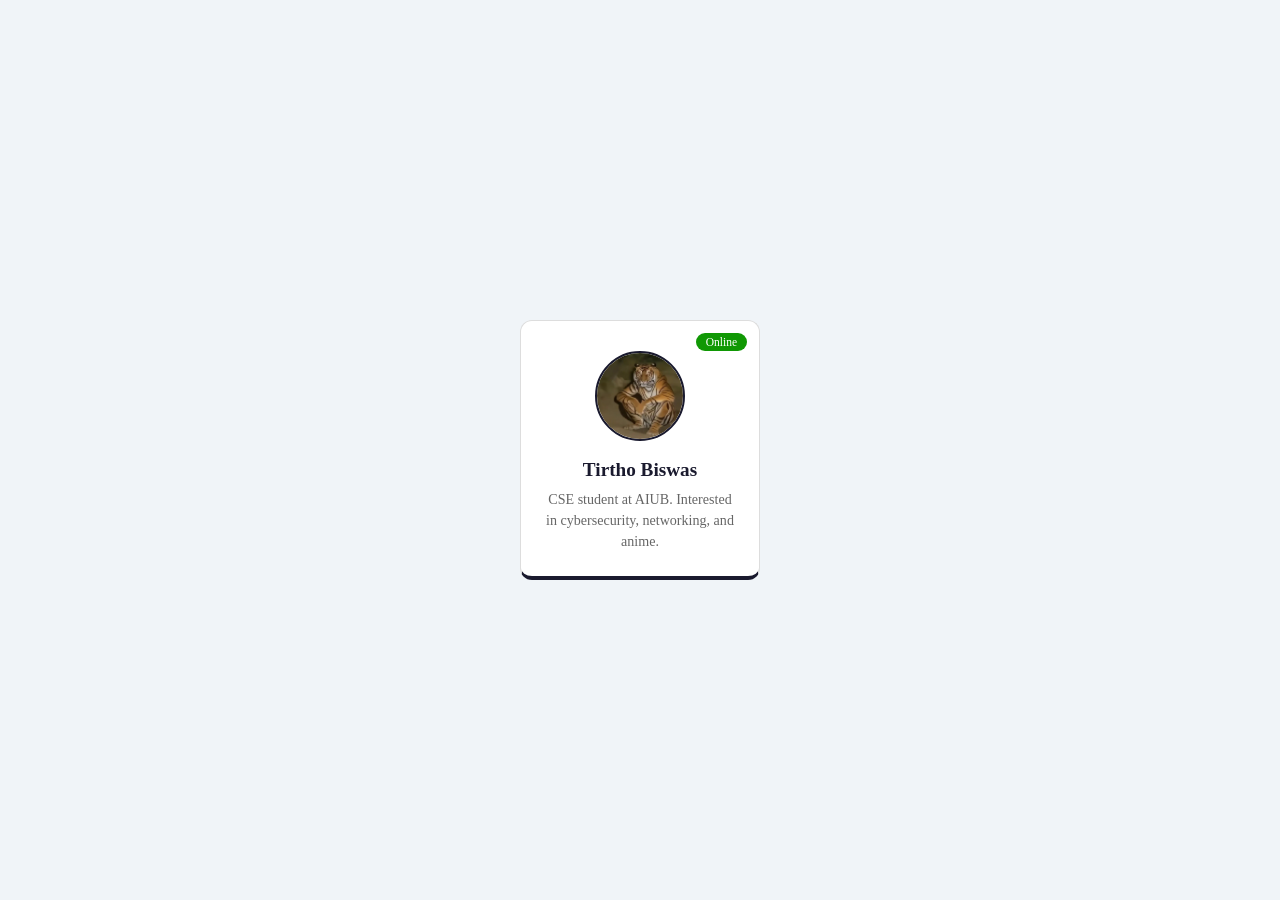
<file: CSS/Task06 Profile Card with Positioned Elements/index.html>
<!DOCTYPE html>
<html>
    <head>
        <link rel="stylesheet" href="style.css">
        <title>User Card</title>
        <style>
            
        </style>
    </head>
    <body>
        <div class="user-card">
            <div class="badge">Online</div>
            <img src="image/tiger.jpg" alt="Profile Photo">
            <h2>Tirtho Biswas</h2>
            <p>CSE student at AIUB. Interested in cybersecurity, networking, and anime.</p>
        </div>
    </body>
</html>
</file>
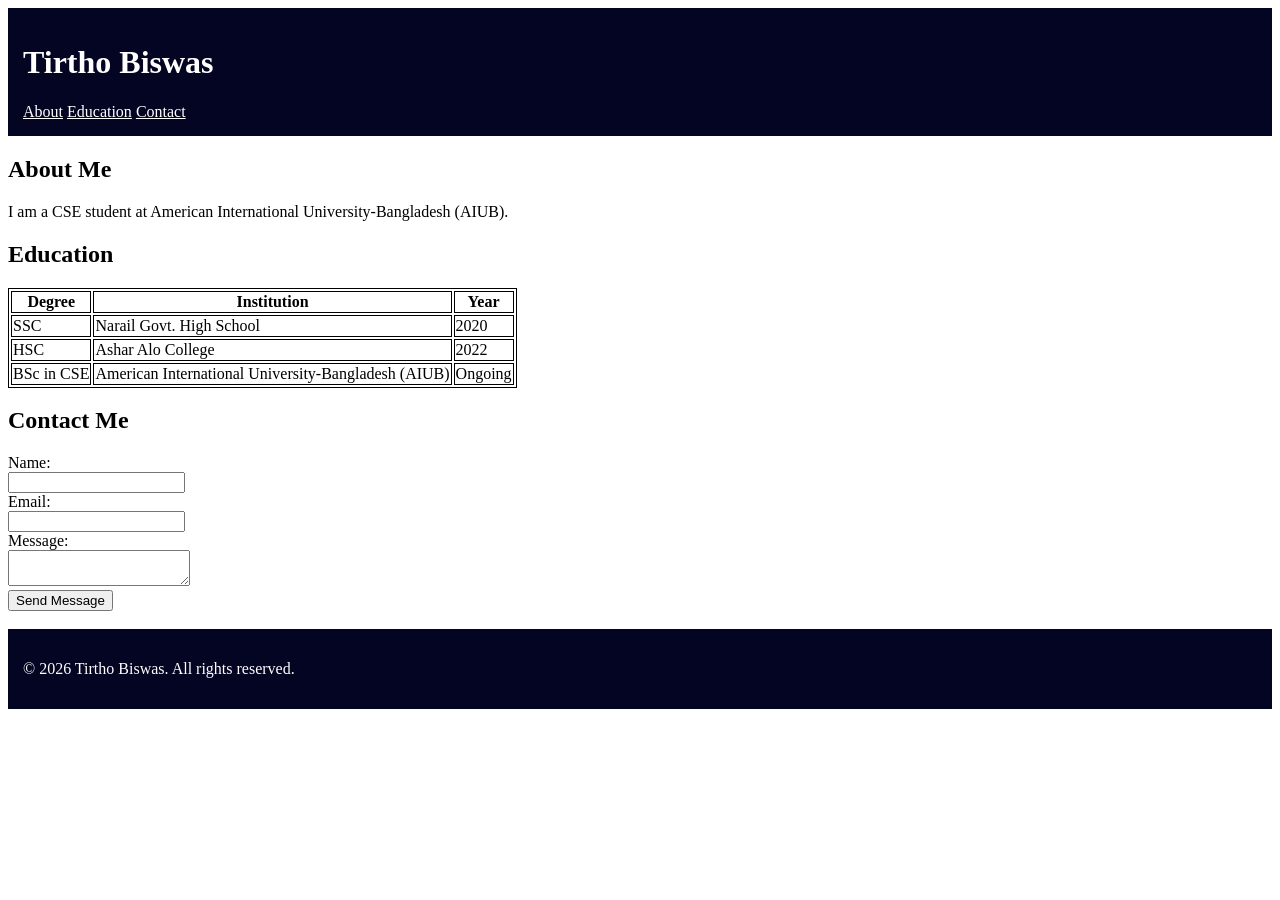
<file: HTML/Task1 Personal Portfolio Webpage/index.html>
<!DOCTYPE html>
<html>
    <head>
        <meta name="author" content="Tirtho Biswas">
        <meta name="description" content="Personal portfolio of Tirtho Biswas.">
        <meta name="keywords" content="Tirtho Biswas, portfolio, computer science">
        <title>Tirtho Biswas | Portfolio</title>
    </head>

    <body>
        <header style="background-color: rgb(4, 4, 35); color: white; padding: 15px;">
        <h1>Tirtho Biswas</h1>
        <nav>
            <a href="#about" style="color: white;">About</a>
            <a href="#education" style="color: white;">Education</a>
            <a href="#contact" style="color: white;">Contact</a>
        </nav>
        </header>

        <main>
            <section id="about">
                <h2>About Me</h2>
                <p>I am a CSE student at American International University-Bangladesh (AIUB).</p>
            </section>
            <section id="education">
                <h2>Education</h2>
                <table border="1" bordercolor="black">
                    <thead>
                        <tr>
                            <th>Degree</th>
                            <th>Institution</th>
                            <th>Year</th>
                        </tr>
                    </thead>
                    <tbody>
                        <tr>
                            <td>SSC</td>
                            <td>Narail Govt. High School</td>
                            <td>2020</td>
                        </tr>
                        <tr>
                            <td>HSC</td>
                            <td>Ashar Alo College</td>
                            <td>2022</td>
                        </tr>
                        <tr>
                            <td>BSc in CSE</td>
                            <td>American International University-Bangladesh (AIUB)</td>
                            <td>Ongoing</td>
                        </tr>
                </table>
            </section>
            <section id="contact">
                <h2>Contact Me</h2>
                <form>
                    <label for="name">Name:</label><br>
                    <input type="text" id="name" name="name"><br>
                    <label for="email">Email:</label><br>
                    <input type="email" id="email" name="email"><br>
                    <label for="message">Message:</label><br>
                    <textarea id="message" name="message"></textarea><br>
                    <button type="submit">Send Message</button>
                </form><br>
            </section>
        </main>

        <footer style="background-color: rgb(4, 4, 35); color: white; padding: 15px;">
            <p>&copy; 2026 Tirtho Biswas. All rights reserved.</p>
        </footer>
    </body>
</html>
</file>
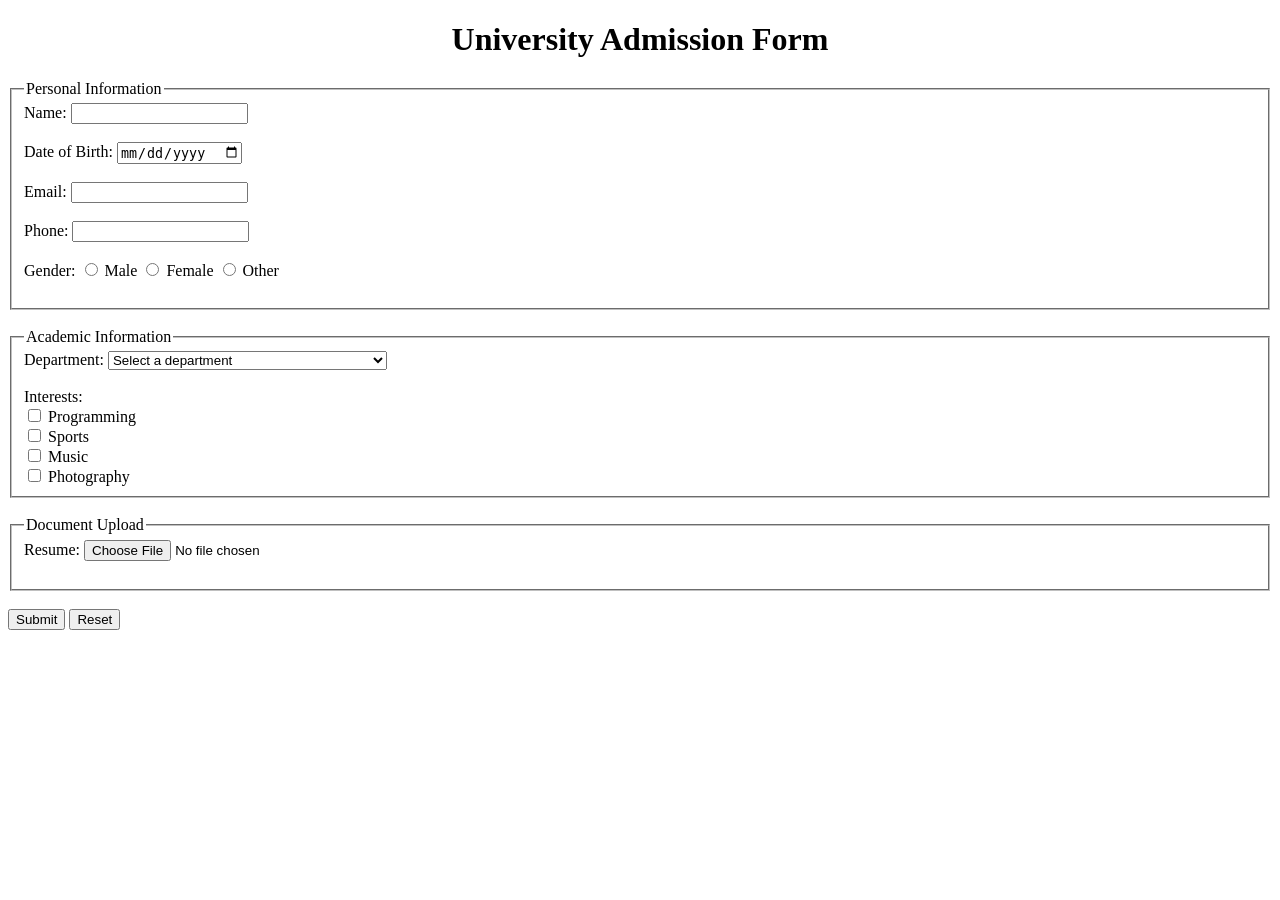
<file: HTML/Task2 University Admission Form/index.html>
<!DOCTYPE html>
<html>
    <head>
        <title>University Admission Form</title>
    </head>
    <body>
        <h1 style="text-align: center;">University Admission Form</h1>
        <form>
            <fieldset>
                <legend>Personal Information</legend>
                <label for="name">Name:</label>
                <input type="text" id="name" name="name" required maxlength="100"><br><br>
                <label for="dob">Date of Birth:</label>
                <input type="date" id="dob" name="dob" required><br><br>
                <label for="email">Email:</label>
                <input type="email" id="email" name="email" required><br><br>
                <label for="phone">Phone:</label>
                <input type="tel" id="phone" name="phone" maxlength="11"><br><br>
                <label for="gender">Gender:</label>
                <input type="radio" id="male" name="gender" value="male" required>
                <label for="male">Male</label>
                <input type="radio" id="female" name="gender" value="female">
                <label for="female">Female</label>
                <input type="radio" id="other" name="gender" value="other">
                <label for="other">Other</label><br><br>
            </fieldset><br>

            <fieldset>
                <legend>Academic Information</legend>
                <label for="dept">Department:</label>
                <select id="dept" name="dept" required>
                    <option value="">Select a department</option>
                    <option value="cse">Computer Science and Engineering (CSE)</option>
                    <option value="eee">Electrical and Electronic Engineering (EEE)</option>
                    <option value="bba">Business Administration (BBA)</option>
                    <option value="english">English</option>
                    <option value="law">Law</option>
                </select><br><br>
                <label for="interest">Interests:</label><br>
                <input type="checkbox" id="programming" name="interest" value="programming">
                <label for="programming">Programming</label><br>
                <input type="checkbox" id="sports" name="interest" value="sports">
                <label for="sports">Sports</label><br>
                <input type="checkbox" id="music" name="interest" value="music">
                <label for="music">Music</label><br>
                <input type="checkbox" id="photography" name="interest" value="photography">
                <label for="photography">Photography</label><br>
            </fieldset><br>

            <fieldset>
                <legend>Document Upload</legend>
                <label for="resume">Resume:</label>
                <input type="file" id="resume" name="resume" accept=".pdf,.doc,.docx" required><br><br>
            </fieldset><br>

            <button type="submit">Submit</button>
            <button type="reset">Reset</button>
        </form>
    </body>
</html>
</file>
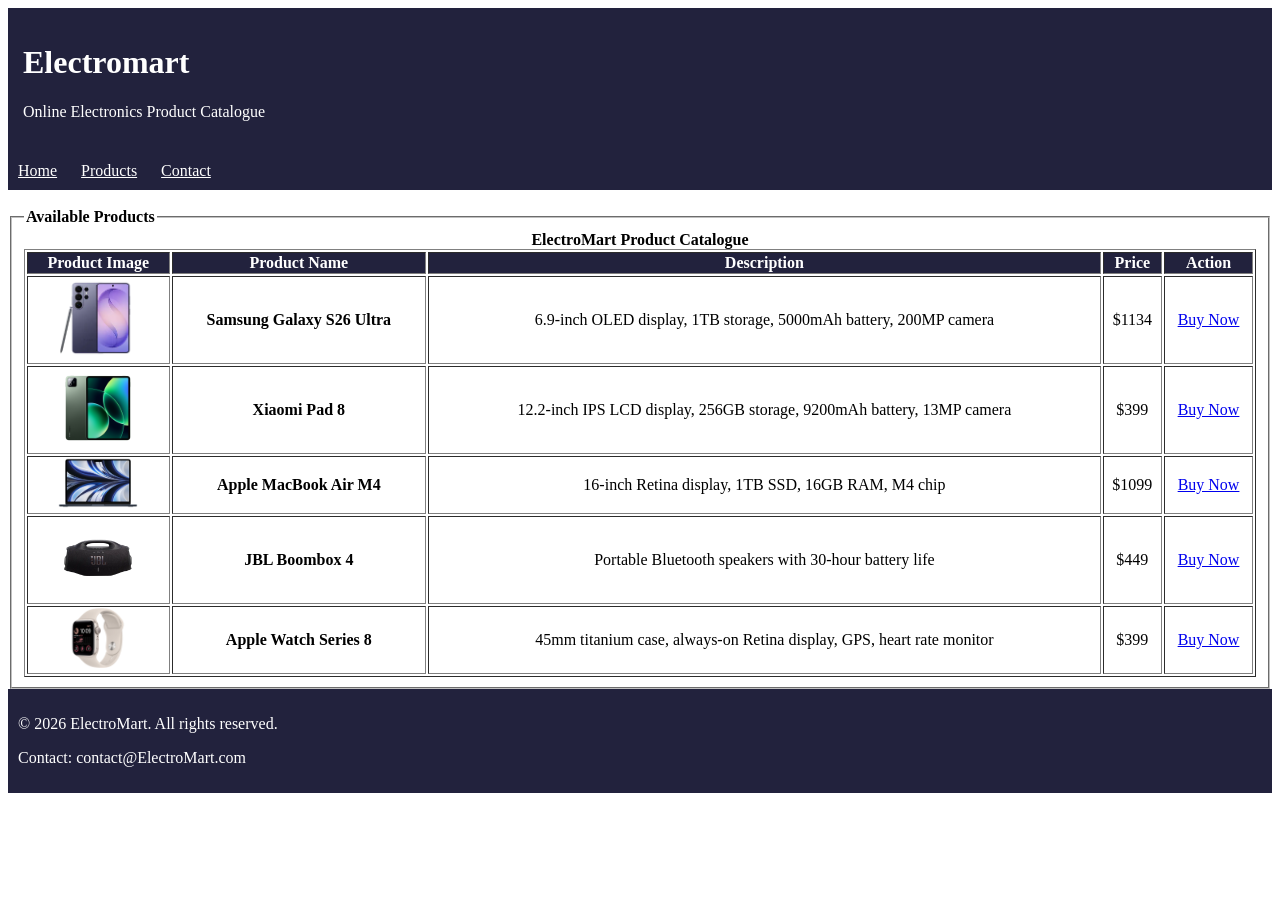
<file: HTML/Task3 Product Catalogue/index.html>
<!DOCTYPE html>
<html>
    <head>
        <style>
            td {
                text-align: center;
            }
        </style>
        <meta name="author" content="Tirtho Biswas">
        <meta name="description" content="ElectroMart - Online Electronics Product Catalogue">
        <title>ElectroMart | Product Catalogue</title>
    </head>
    <body>
        <header style="background-color: #22223d; color: white; padding: 15px;">
            <h1>Electromart</h1>
            <p>Online Electronics Product Catalogue</p>
        </header>
        <nav style="background-color: #22223d; padding: 10px;">
            <a href="#" style="color: white; margin-right: 20px;">Home</a>
            <a href="#" style="color: white; margin-right: 20px;">Products</a>
            <a href="#" style="color: white;">Contact</a>
        </nav><br>

        <main>
            <fieldset>
                <legend><b>Available Products</b></legend>
                <table border="1" width="100%">
                    <caption><b>ElectroMart Product Catalogue</b></caption>
                    <thead style="background-color: #22223d; color: white;">
                        <tr>
                            <th>Product Image</th>
                            <th>Product Name</th>
                            <th>Description</th>
                            <th>Price</th>
                            <th>Action</th>
                        </tr>
                    </thead>
                    <tbody>
                        <tr>
                            <td><img src="s26U.webp" alt="Smartphone" width="80"></td>
                            <td><b>Samsung Galaxy S26 Ultra</b></td>
                            <td>6.9-inch OLED display, 1TB storage, 5000mAh battery, 200MP camera</td>
                            <td>$1134</td>
                            <td><a href="#">Buy Now</a></td>
                        </tr>
                        <tr>
                            <td><img src="tablet.png" alt="Tablet" width="80"></td>
                            <td><b>Xiaomi Pad 8</b></td>
                            <td>12.2-inch IPS LCD display, 256GB storage, 9200mAh battery, 13MP camera</td>
                            <td>$399</td>
                            <td><a href="#">Buy Now</a></td>
                        </tr>
                        <tr>
                            <td><img src="macbook.webp" alt="Laptop" width="80"></td>
                            <td><b>Apple MacBook Air M4</b></td>
                            <td>16-inch Retina display, 1TB SSD, 16GB RAM, M4 chip</td>
                            <td>$1099</td>
                            <td><a href="#">Buy Now</a></td>
                        </tr>
                        <tr>
                            <td><img src="speaker.webp" alt="Speaker" width="80"></td>
                            <td><b>JBL Boombox 4</b></td>
                            <td>Portable Bluetooth speakers with 30-hour battery life</td>
                            <td>$449</td>
                            <td><a href="#">Buy Now</a></td>
                        </tr>
                        <tr>
                            <td><img src="iwatch.webp" alt="Smartwatch" width="60"></td>
                            <td><b>Apple Watch Series 8</b></td>
                            <td>45mm titanium case, always-on Retina display, GPS, heart rate monitor</td>
                            <td>$399</td>
                            <td><a href="#">Buy Now</a></td>
                        </tr>
                    </tbody>
                </table>
            </fieldset>
        </main>

        <footer style="background-color: #22223d; color: white; padding: 10px;">
            <p>&copy; 2026 ElectroMart. All rights reserved.</p>
            <p>Contact: contact@ElectroMart.com</a></p>
        </footer>
    </body>
</html>
</file>
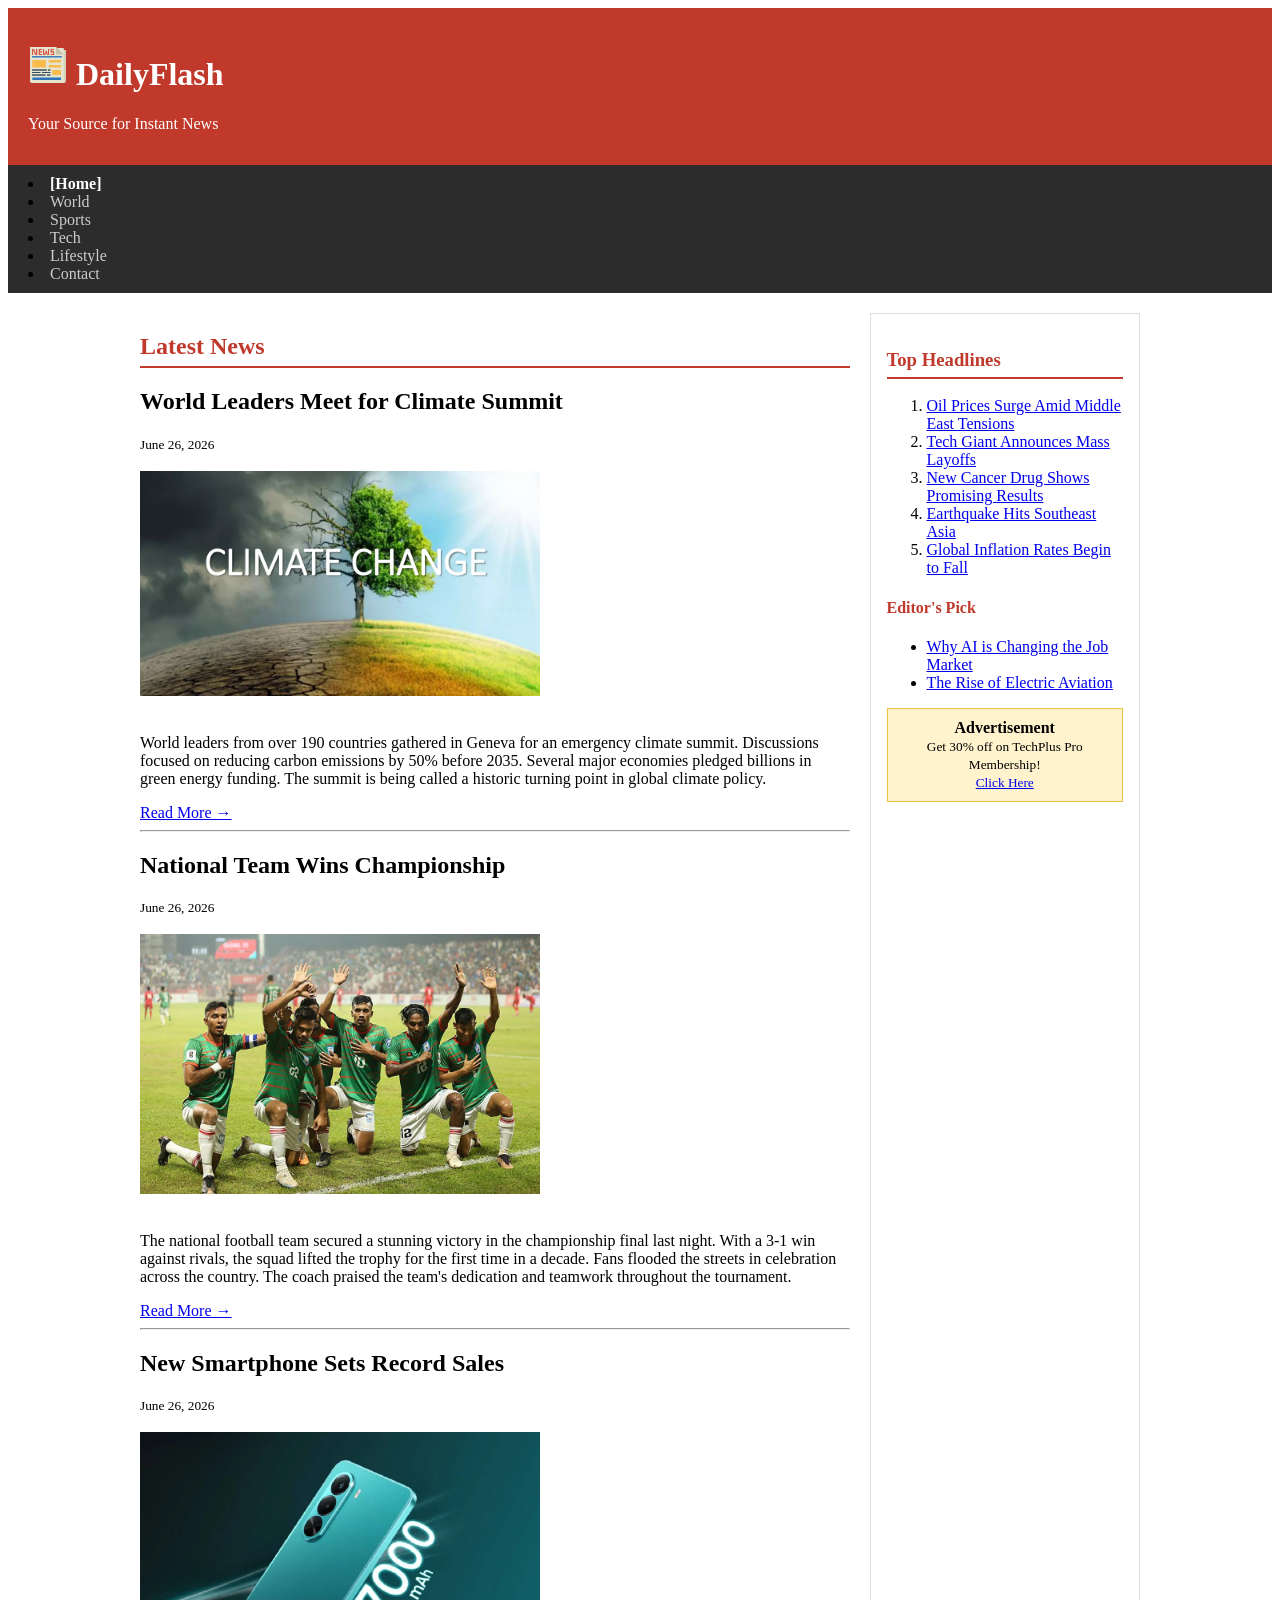
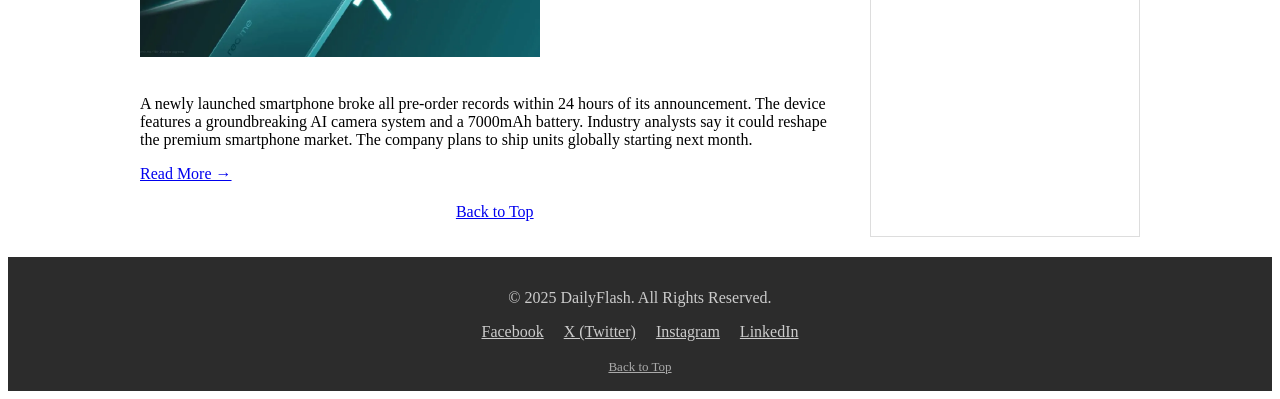
<file: HTML/Task5 News Website/index.html>
<!DOCTYPE html>
<html>
    <head>
        <meta charset="UTF-8">
        <meta name="viewport" content="width=device-width, initial-scale=1.0">
        <meta name="author" content="Tirtho Biswas">
        <meta name="description" content="DailyFlash - World News. Breaking international stories from around the globe.">
        <title>DailyFlash | World</title>
    </head>

    <body>
        <header style="background-color: #c0392b; color: white; padding: 16px 20px;">
            <h1><img src="newspaper.png" alt="DailyFlash logo" width="40"> DailyFlash</h1>
            <p>Your Source for Instant News</p>
        </header>

        <nav style="background-color: #2c2c2c; padding: 10px 20px;">
        <ul">
            <li><a href="index.html" style="color: white; text-decoration: none;"><b>[Home]</b></a></li>
            <li><a href="world.html" style="color: #ccc; text-decoration: none;">World</a></li>
            <li><a href="sports.html" style="color: #ccc; text-decoration: none;">Sports</a></li>
            <li><a href="#" style="color: #ccc; text-decoration: none;">Tech</a></li>
            <li><a href="#" style="color: #ccc; text-decoration: none;">Lifestyle</a></li>
            <li><a href="#" style="color: #ccc; text-decoration: none;">Contact</a></li>
        </ul>
        </nav>

        <div style="display: flex; gap: 20px; max-width: 1000px; margin: 20px auto; padding: 0 20px;">
        <main style="flex: 3;">

            <section>
                <h2 style="color: #c0392b; border-bottom: 2px solid #c0392b; padding-bottom: 6px;">Latest News</h2>

                <article>
                    <h2>World Leaders Meet for Climate Summit</h2>
                    <small><time datetime="2026-06-26">June 26, 2026</time></small><br><br>
                    <img src="Climate-change.webp" alt="Climate Summit" width="400"><br><br>
                    <p>World leaders from over 190 countries gathered in Geneva for an emergency climate summit. Discussions focused on reducing carbon emissions by 50% before 2035. Several major economies pledged billions in green energy funding. The summit is being called a historic turning point in global climate policy.</p>
                    <a href="#">Read More &rarr;</a>
                </article>

                <hr>

                <article>
                    <h2>National Team Wins Championship</h2>
                    <small><time datetime="2026-06-26">June 26, 2026</time></small><br><br>
                    <img src="champion.jpg" alt="Championship" width="400"><br><br>
                    <p>The national football team secured a stunning victory in the championship final last night. With a 3-1 win against rivals, the squad lifted the trophy for the first time in a decade. Fans flooded the streets in celebration across the country. The coach praised the team's dedication and teamwork throughout the tournament.</p>
                    <a href="sports.html">Read More &rarr;</a>
                </article>

                <hr>

                <article>
                    <h2>New Smartphone Sets Record Sales</h2>
                    <small><time datetime="2026-06-26">June 26, 2026</time></small><br><br>
                    <img src="phone.webp" alt="Smartphone" width="400"><br><br>
                    <p>A newly launched smartphone broke all pre-order records within 24 hours of its announcement. The device features a groundbreaking AI camera system and a 7000mAh battery. Industry analysts say it could reshape the premium smartphone market. The company plans to ship units globally starting next month.</p>
                    <a href="#">Read More &rarr;</a>
                </article>

            </section>

            <p style="text-align: center; margin-top: 20px;"><a href="#top">Back to Top</a></p>

        </main>

        <aside style="flex: 1; background-color: white; padding: 16px; border: 1px solid #ddd;">

            <h3 style="color: #c0392b; border-bottom: 2px solid #c0392b; padding-bottom: 6px;">Top Headlines</h3>
            <ol>
                <li><a href="#">Oil Prices Surge Amid Middle East Tensions</a></li>
                <li><a href="#">Tech Giant Announces Mass Layoffs</a></li>
                <li><a href="#">New Cancer Drug Shows Promising Results</a></li>
                <li><a href="#">Earthquake Hits Southeast Asia</a></li>
                <li><a href="#">Global Inflation Rates Begin to Fall</a></li>
            </ol>

            <h4 style="color: #c0392b;">Editor's Pick</h4>
            <ul>
                <li><a href="#">Why AI is Changing the Job Market</a></li>
                <li><a href="#">The Rise of Electric Aviation</a></li>
            </ul>

                <div style="background-color: #fff3cd; border: 1px solid #f0c040; padding: 10px; margin-top: 14px; text-align: center;">
                    <b>Advertisement</b><br>
                    <small>Get 30% off on TechPlus Pro Membership!<br><a href="#">Click Here</a></small>
                </div>

            </aside>
        </div>
        <footer style="background-color: #2c2c2c; color: #ccc; padding: 16px; text-align: center; margin-top: 20px;">
        <p>&copy; 2025 DailyFlash. All Rights Reserved.</p>
        <p>
            <a href="#" style="color: #ccc; margin: 0 8px;">Facebook</a>
            <a href="#" style="color: #ccc; margin: 0 8px;">X (Twitter)</a>
            <a href="#" style="color: #ccc; margin: 0 8px;">Instagram</a>
            <a href="#" style="color: #ccc; margin: 0 8px;">LinkedIn</a>
        </p>
        <a href="#top" style="color: #aaa; font-size: 13px;">Back to Top</a>
    </footer>
    </body>
</html>
</file>
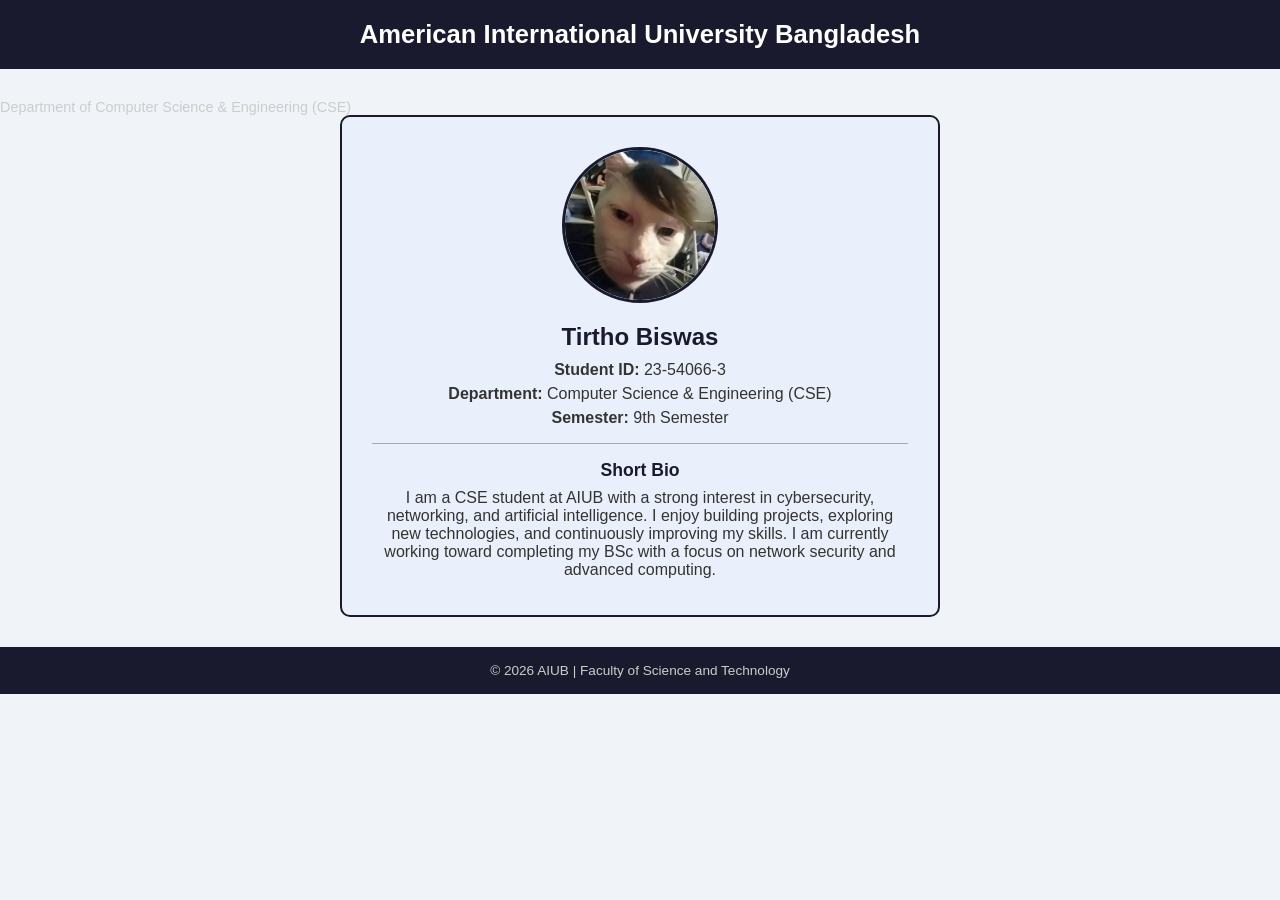
<file: CSS/Task01 Styled Student Profile Page/profile.html>
<!DOCTYPE html>
<html lang="en">

<head>
    <meta charset="UTF-8">
    <meta name="author" content="Tirtho Biswas">
    <meta name="description" content="Student Profile Page - AIUB Department of Computer Science">
    <title>Student Profile | AIUB</title>
    <link rel="stylesheet" href="style.css">
</head>

<body>

    <header>
        <h1>American International University Bangladesh</h1>
        <p>Department of Computer Science & Engineering (CSE)</p>
    </header>

    <main>
        <section class="profile-box">

            <img src="neko.jpg" alt="Student Photo">

            <h2>Tirtho Biswas</h2>
            <p><strong>Student ID:</strong> 23-54066-3</p>
            <p><strong>Department:</strong> Computer Science & Engineering (CSE)</p>
            <p><strong>Semester:</strong> 9th Semester</p>

            <hr>

            <h3>Short Bio</h3>
            <p>I am a CSE student at AIUB with a strong interest in cybersecurity, networking, and artificial intelligence. I enjoy building projects, exploring new technologies, and continuously improving my skills. I am currently working toward completing my BSc with a focus on network security and advanced computing.</p>

        </section>
    </main>

    <footer>
        <p>&copy; 2026 AIUB | Faculty of Science and Technology</p>
    </footer>

</body>
</html>
</file>
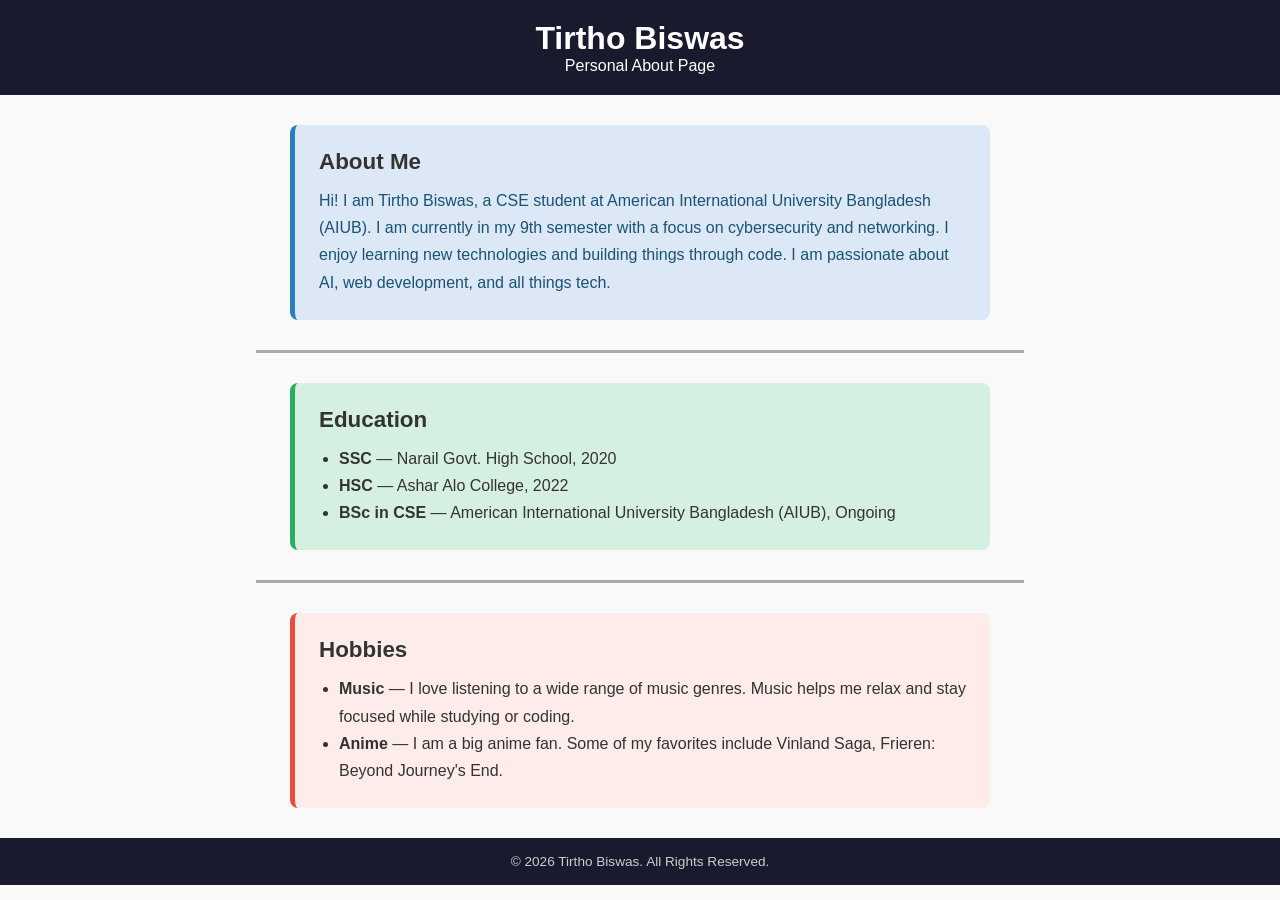
<file: CSS/Task02 Multi-section About Page/about.html>
<!DOCTYPE html>
<html lang="en">

<head>
    <meta charset="UTF-8">
    <meta name="author" content="Tirtho Biswas">
    <meta name="description" content="About Tirtho Biswas - Personal About Page">
    <title>About Me | Tirtho Biswas</title>

    <style>
        * {
            margin: 0;
            padding: 0;
            box-sizing: border-box;
        }

        body {
            font-family: Arial, sans-serif;
            font-size: 16px;
            background-color: #f9f9f9;
            color: #333;
        }

        header {
            background-color: #1a1a2e;
            color: white;
            text-align: center;
            padding: 20px;
        }

        .section {
            max-width: 700px;
            margin: 30px auto;
            padding: 24px;
            border-radius: 8px;
        }

        .section h2 {
            margin-bottom: 12px;
            font-size: 1.4em;
        }

        .section p, .section li {
            font-size: 1em;
            line-height: 1.7em;
        }

        .section ul {
            margin-left: 20px;
            margin-top: 8px;
        }

        #about-me {
            background-color: #dce8f5;
            border-left: 5px solid #2980b9;
        }

        #education {
            background-color: #d5f0e0;
            border-left: 5px solid #27ae60;
        }

        #hobbies {
            background-color: #fdecea;
            border-left: 5px solid #e74c3c;
        }

        .divider {
            border: none;
            height: 3px;
            background-color: #aaa;
            width: 60%;
            margin: 0 auto;
        }

        footer {
            background-color: #1a1a2e;
            color: #ccc;
            text-align: center;
            padding: 16px;
            font-size: 0.85em;
            margin-top: 30px;
        }
    </style>
</head>

<body>

    <header>
        <h1>Tirtho Biswas</h1>
        <p>Personal About Page</p>
    </header>

    <div class="section" id="about-me">
        <h2>About Me</h2>
        <p style="color: #1a5276;">Hi! I am Tirtho Biswas, a CSE student at American International University Bangladesh (AIUB). I am currently in my 9th semester with a focus on cybersecurity and networking. I enjoy learning new technologies and building things through code. I am passionate about AI, web development, and all things tech.</p>
    </div>

    <hr class="divider">

    <div class="section" id="education">
        <h2>Education</h2>
        <ul>
            <li><strong>SSC</strong> — Narail Govt. High School, 2020</li>
            <li><strong>HSC</strong> — Ashar Alo College, 2022</li>
            <li><strong>BSc in CSE</strong> — American International University Bangladesh (AIUB), Ongoing</li>
        </ul>
    </div>

    <hr class="divider">

    <div class="section" id="hobbies">
        <h2>Hobbies</h2>
        <ul>
            <li><strong>Music</strong> — I love listening to a wide range of music genres. Music helps me relax and stay focused while studying or coding.</li>
            <li><strong>Anime</strong> — I am a big anime fan. Some of my favorites include Vinland Saga, Frieren: Beyond Journey's End.</li>
        </ul>
    </div>

    <footer>
        <p>&copy; 2026 Tirtho Biswas. All Rights Reserved.</p>
    </footer>

</body>
</html>
</file>
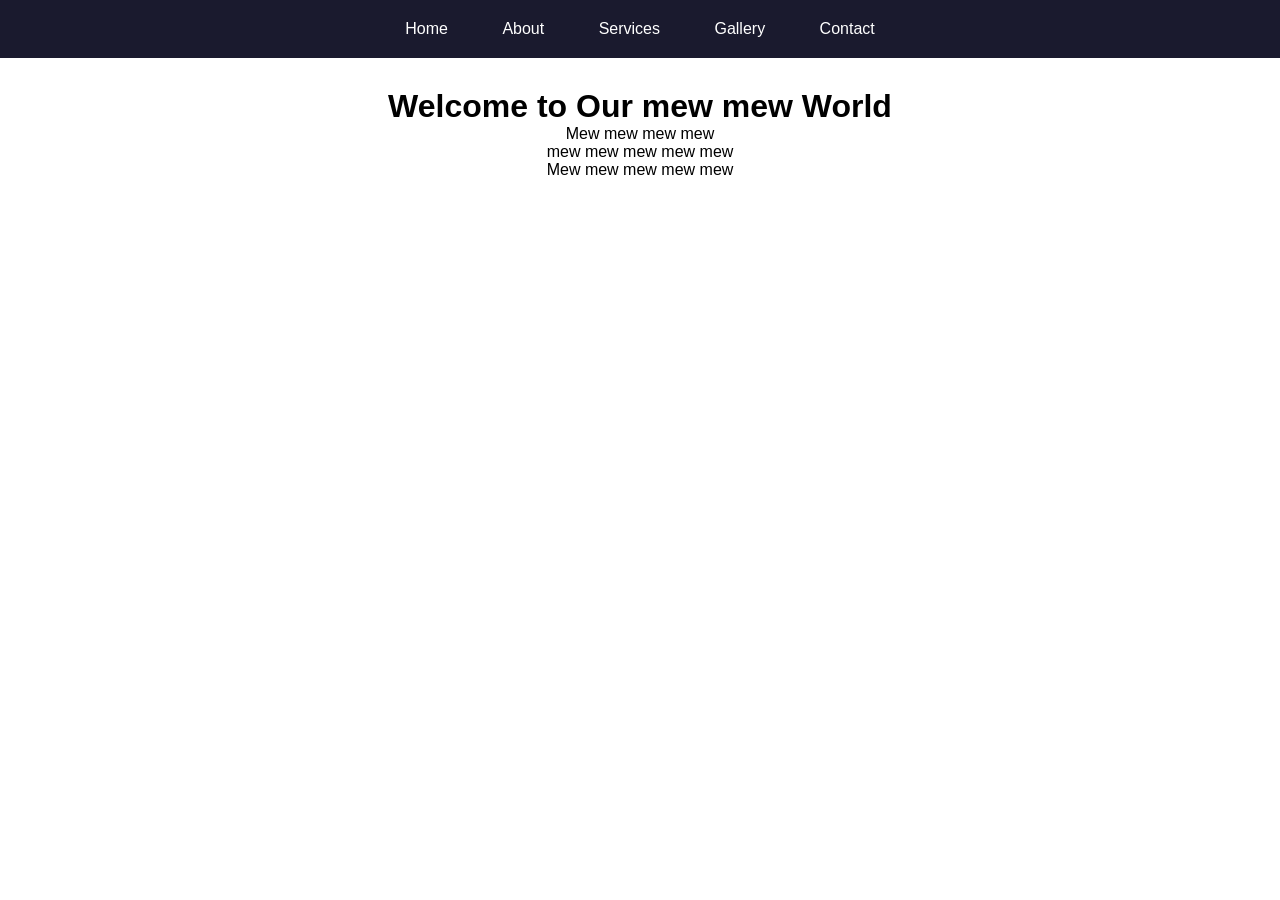
<file: CSS/Task03 Navigation Bar Styling/navbar.html>
<!DOCTYPE html>
<html>
    <head>
        <title>Company Homepage</title>
        <style>
            * {
                margin: 0;
                padding: 0;
                box-sizing:border-box;
            }
            body {
                font-family: Arial, sans-serif;
            }
            nav {
                display: block;
                width: 100%;
                background-color: #1a1a2e;
                padding: 10px 0;
                text-align: center;
            }
            nav a {
                display: inline-block;
                color: white;
                text-decoration: none;
                padding: 10px 20px;
                margin: 0 5px;
                font-size: 1em;
                border-radius: 4px;
            }
            nav a:hover {
                background-color: #1d6608;
            }
            main {
                padding: 30px;
                text-align: center;
            }
        </style>
    </head>
    <body>
        <nav>
            <a href="#">Home</a>
            <a href="#">About</a>
            <a href="#">Services</a>
            <a href="#">Gallery</a>
            <a href="#">Contact</a>
        </nav>
        <main>
            <h1>Welcome to Our mew mew World</h1>
            <p>Mew mew mew mew</p>
            <p>mew mew mew mew mew</p>
            <p>Mew mew mew mew mew</p>
        </main>
    </body>
</html>
</file>
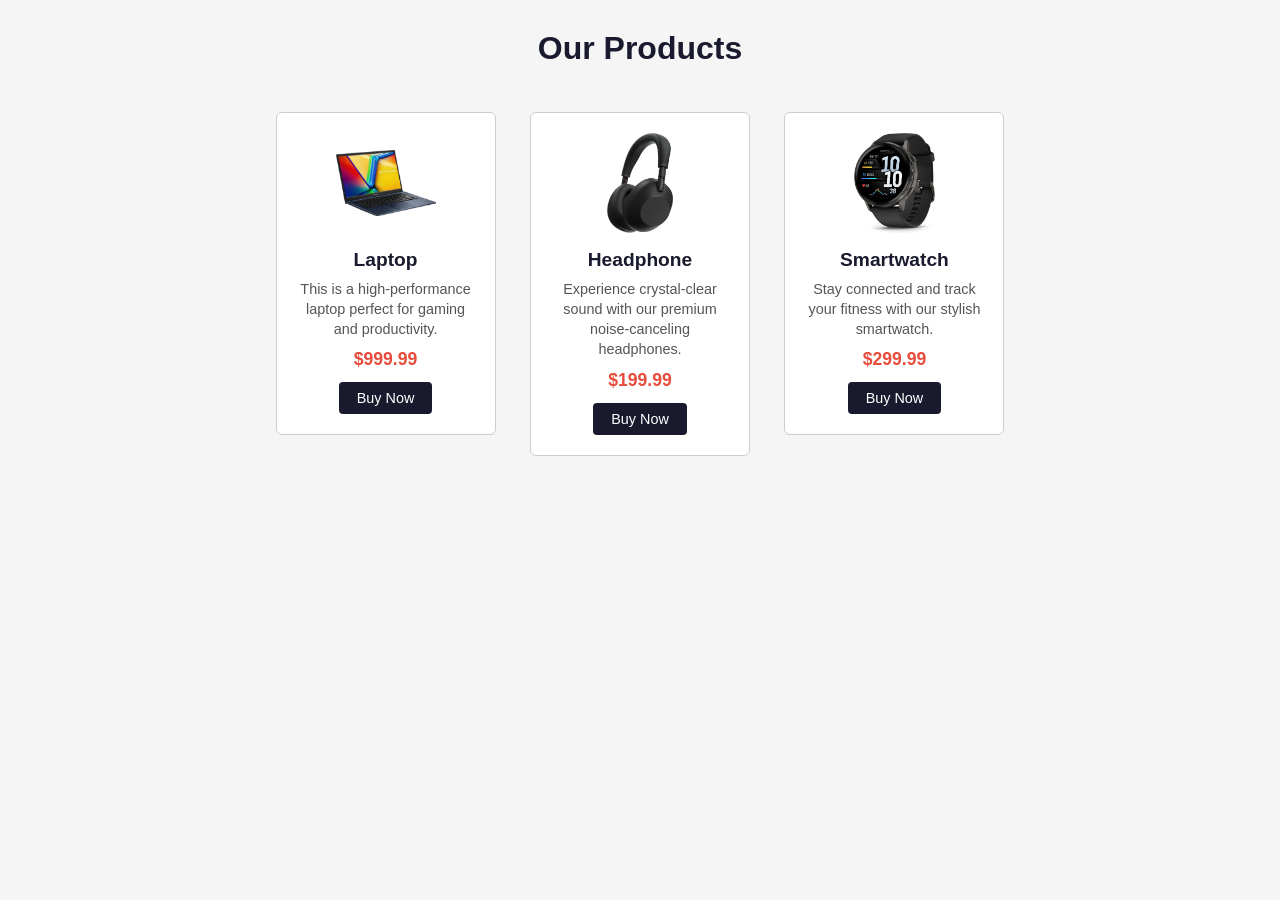
<file: CSS/Task04 Product Information Box/products.html>
<!DOCTYPE html>
<html>
    <head>
        <title>Product Display</title>
        <style>
            * {
                margin: 0;
                padding: 0;
                box-sizing: border-box;
            }
            body {
                font-family: Arial, sans-serif;
                background-color: #f5f5f5;
                text-align: center;
                padding: 30px 10px;
            }
            h1 {
                margin-bottom: 30px;
                color: #1a1a2e;
            }
            .product_box {
                display: inline-block;
                width: 220px;
                background-color: white;
                border: 1px solid #ccc;
                padding: 20px;
                margin: 15px;
                text-align: center;
                border-radius: 6px;
                vertical-align: top;
            }
            .product_box img {
                width: 100px;
                height: 100px;
                margin-bottom: 12px;
                object-fit: contain;
            }
            .product_box h2 {
                font-size: 1.2em;
                color: #1a1a2e;
                margin-bottom: 8px;
            }
            .product_box p {
                font-size: 0.9em;
                color: #555;
                margin-bottom: 10px;
                line-height: 1.4em;
            }
            .product_box .price {
                font-size: 1.1em;
                font-weight: bold;
                color: #e74c3c;
                margin-bottom: 12px;
            }
            .product_box a {
                display: inline-block;
                background-color: #1a1a2e;
                color: white;
                text-decoration: none;
                padding: 8px 18px;
                border-radius: 4px;
                font-size: 0.9em;
            }
            .product_box a:hover {
                background-color: #e74c3c;
            }
            .product_box:hover {
                outline: 2px solid #1a1a2e;
                outline-offset: 4px;
            }
        </style>
    </head>
    <body>
        <h1>Our Products</h1>

        <div class="product_box">
            <img src="image/laptop.jpg" alt="Laptop">
            <h2>Laptop</h2>
            <p>This is a high-performance laptop perfect for gaming and productivity.</p>
            <div class="price">$999.99</div>
            <a href="#">Buy Now</a>
        </div>
        <div class="product_box">
            <img src="image/headphone.jpg" alt="Headphone">
            <h2>Headphone</h2>
            <p>Experience crystal-clear sound with our premium noise-canceling headphones.</p>
            <div class="price">$199.99</div>
            <a href="#">Buy Now</a>
        </div>
        <div class="product_box">
            <img src="image/smartwatch.jpg" alt="Smartwatch">
            <h2>Smartwatch</h2>
            <p>Stay connected and track your fitness with our stylish smartwatch.</p>
            <div class="price">$299.99</div>
            <a href="#">Buy Now</a>
        </div>
    </body>
</html>
</file>
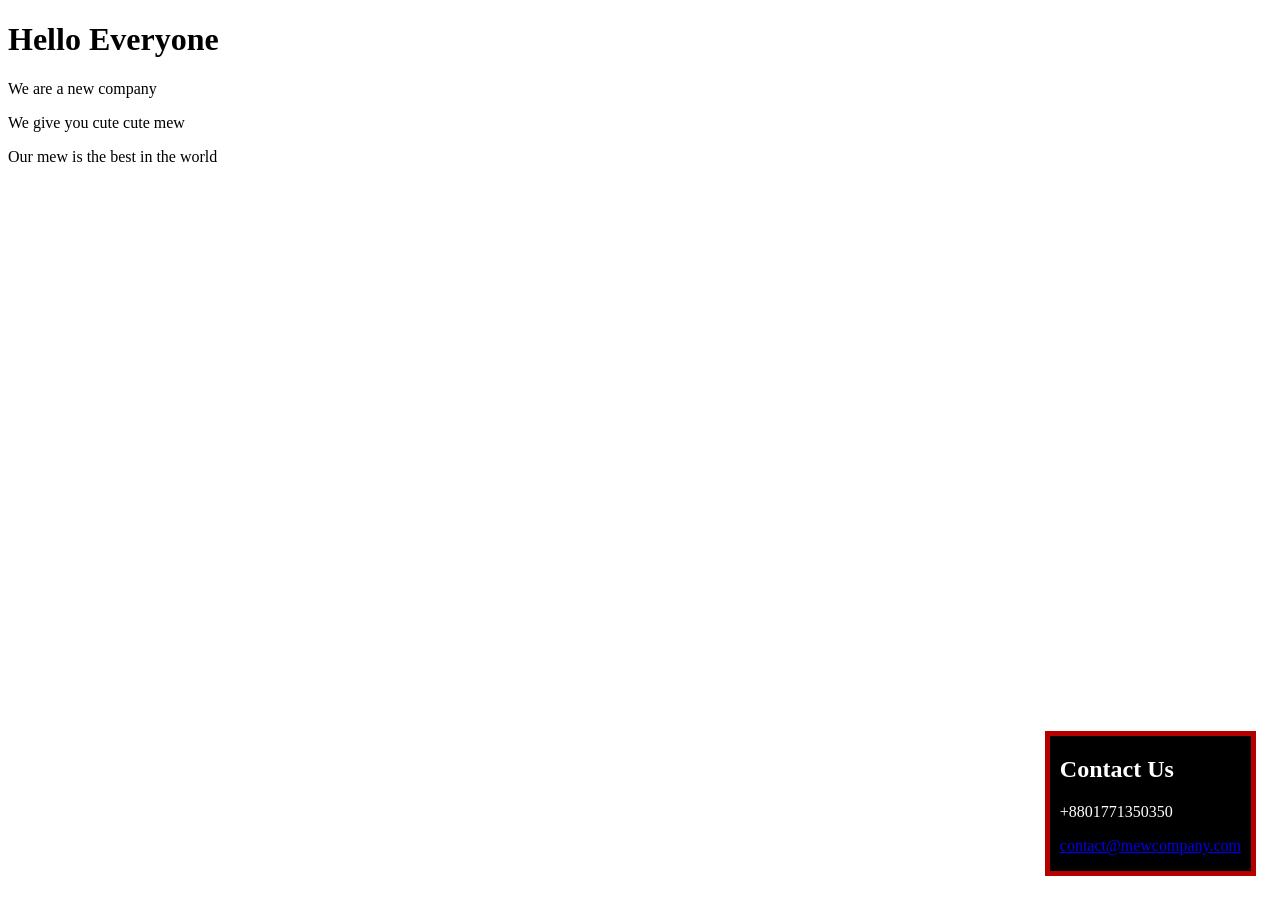
<file: CSS/Task05 Fixed Contact Widget/widget.html>
<!DOCTYPE html>
<html>
    <head>
        <link rel="stylesheet" href="style.css">
        <title>Contact Widget</title>
    </head>
    <body>
        <div class="pageContent">
            <h1>Hello Everyone</h1>
            <p>We are a new company</p>
            <p>We give you cute cute mew</p>
            <p>Our mew is the best in the world</p>
        </div>
        <div class="pageWidget">
            <h2>Contact Us</h2>
            <p>+8801771350350</p>
            <p><a href="mailto:contact@mewcompany.com">contact@mewcompany.com</a></p>
        </div>
    </body>
</html>
</file>
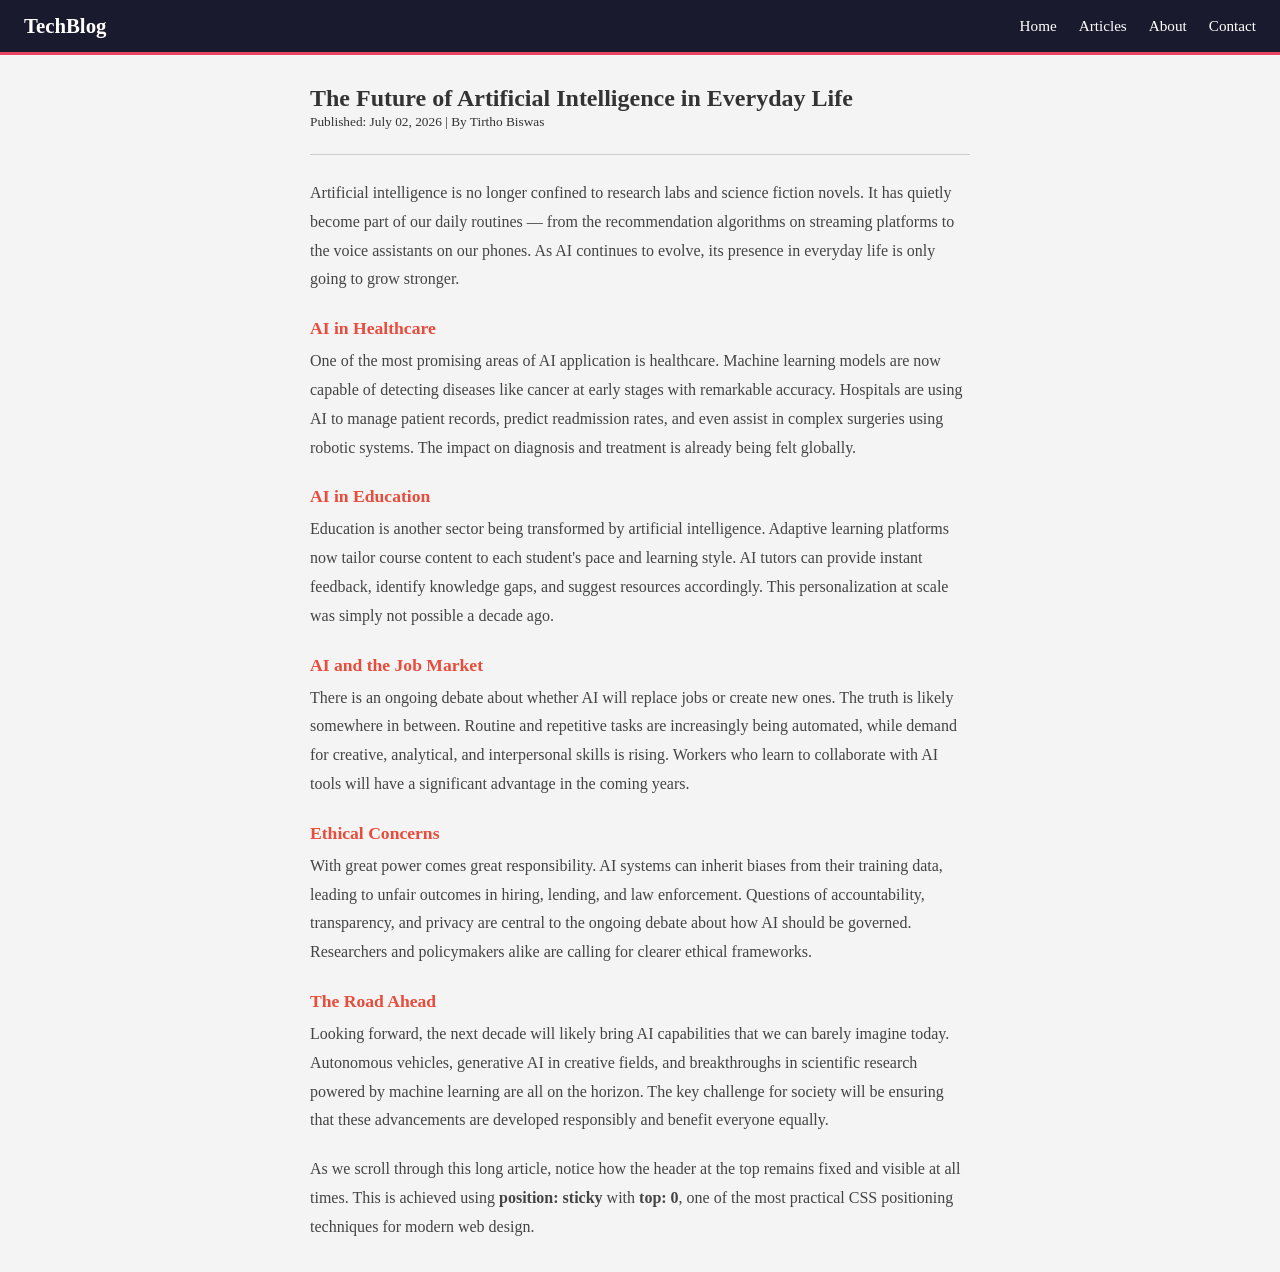
<file: CSS/Task07 Sticky Header Page/blog.html>
<!DOCTYPE html>
<html>
    <head>
        <title>TechBlog</title>
        <link rel="stylesheet" href="style.css">
    </head>
    <body>
        <header>
            <h1>TechBlog</h1>
            <nav>
                <a href="#">Home</a>
                <a href="#">Articles</a>
                <a href="#">About</a>
                <a href="#">Contact</a>
        </header>
        <main>
            
        <h2>The Future of Artificial Intelligence in Everyday Life</h2>
        <small>Published: July 02, 2026 | By Tirtho Biswas</small>

        <hr>

        <p>Artificial intelligence is no longer confined to research labs and science fiction novels. It has quietly become part of our daily routines — from the recommendation algorithms on streaming platforms to the voice assistants on our phones. As AI continues to evolve, its presence in everyday life is only going to grow stronger.</p>

        <h3>AI in Healthcare</h3>
        <p>One of the most promising areas of AI application is healthcare. Machine learning models are now capable of detecting diseases like cancer at early stages with remarkable accuracy. Hospitals are using AI to manage patient records, predict readmission rates, and even assist in complex surgeries using robotic systems. The impact on diagnosis and treatment is already being felt globally.</p>

        <h3>AI in Education</h3>
        <p>Education is another sector being transformed by artificial intelligence. Adaptive learning platforms now tailor course content to each student's pace and learning style. AI tutors can provide instant feedback, identify knowledge gaps, and suggest resources accordingly. This personalization at scale was simply not possible a decade ago.</p>

        <h3>AI and the Job Market</h3>
        <p>There is an ongoing debate about whether AI will replace jobs or create new ones. The truth is likely somewhere in between. Routine and repetitive tasks are increasingly being automated, while demand for creative, analytical, and interpersonal skills is rising. Workers who learn to collaborate with AI tools will have a significant advantage in the coming years.</p>

        <h3>Ethical Concerns</h3>
        <p>With great power comes great responsibility. AI systems can inherit biases from their training data, leading to unfair outcomes in hiring, lending, and law enforcement. Questions of accountability, transparency, and privacy are central to the ongoing debate about how AI should be governed. Researchers and policymakers alike are calling for clearer ethical frameworks.</p>

        <h3>The Road Ahead</h3>
        <p>Looking forward, the next decade will likely bring AI capabilities that we can barely imagine today. Autonomous vehicles, generative AI in creative fields, and breakthroughs in scientific research powered by machine learning are all on the horizon. The key challenge for society will be ensuring that these advancements are developed responsibly and benefit everyone equally.</p>

        <p>As we scroll through this long article, notice how the header at the top remains fixed and visible at all times. This is achieved using <strong>position: sticky</strong> with <strong>top: 0</strong>, one of the most practical CSS positioning techniques for modern web design.</p>

        </main>
    </body>
</html>
</file>
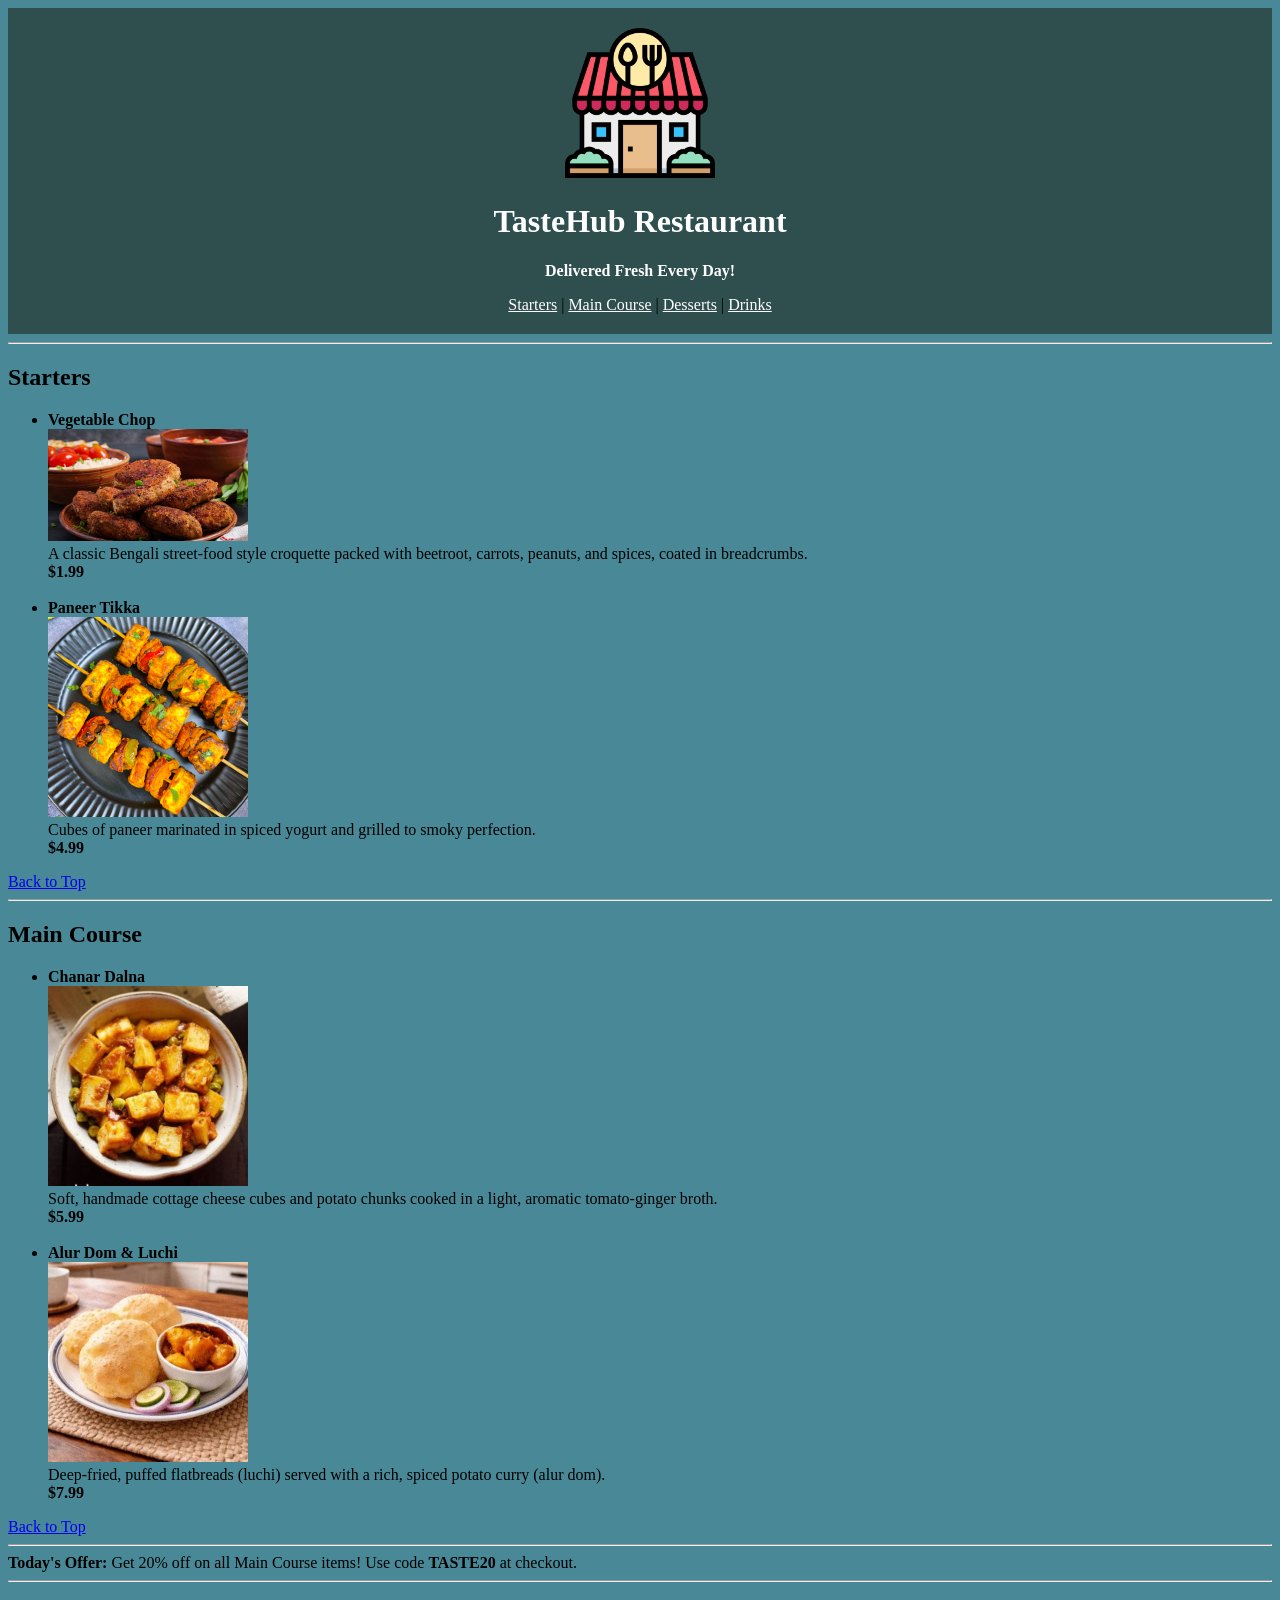
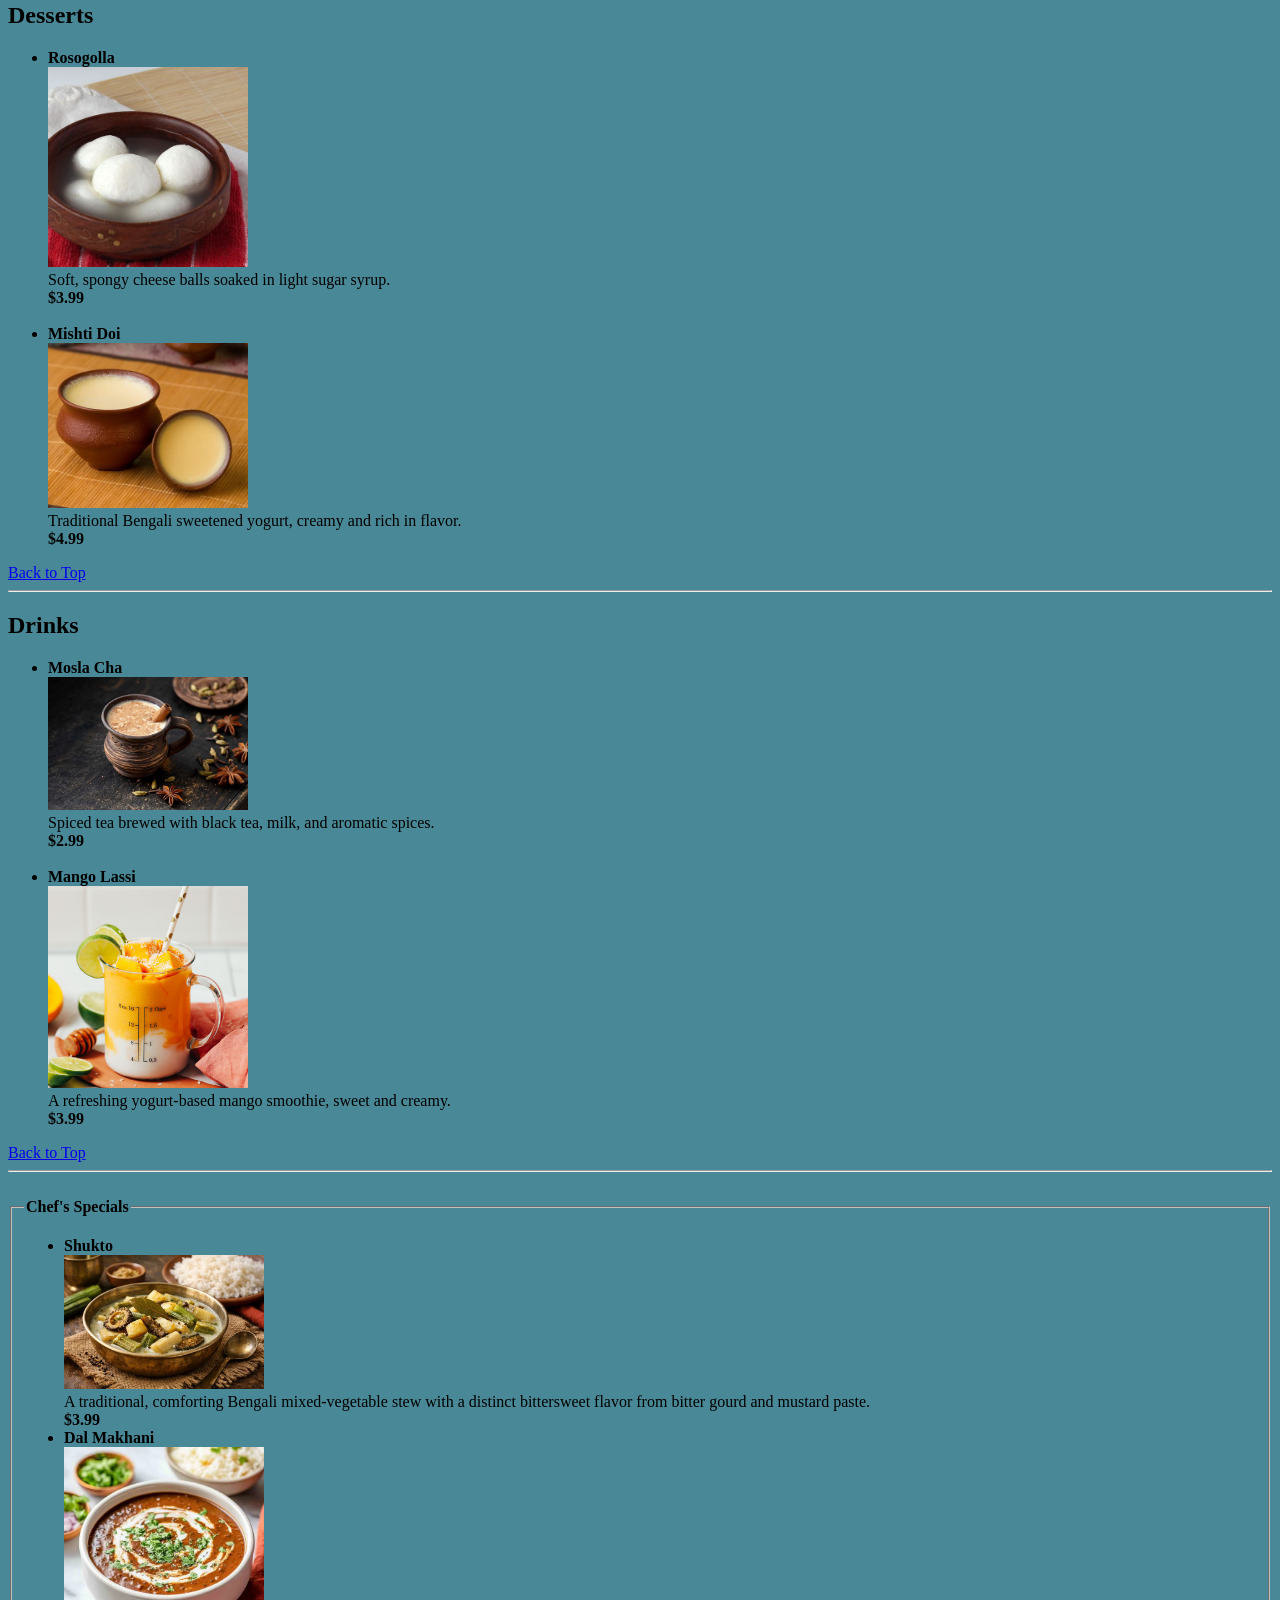
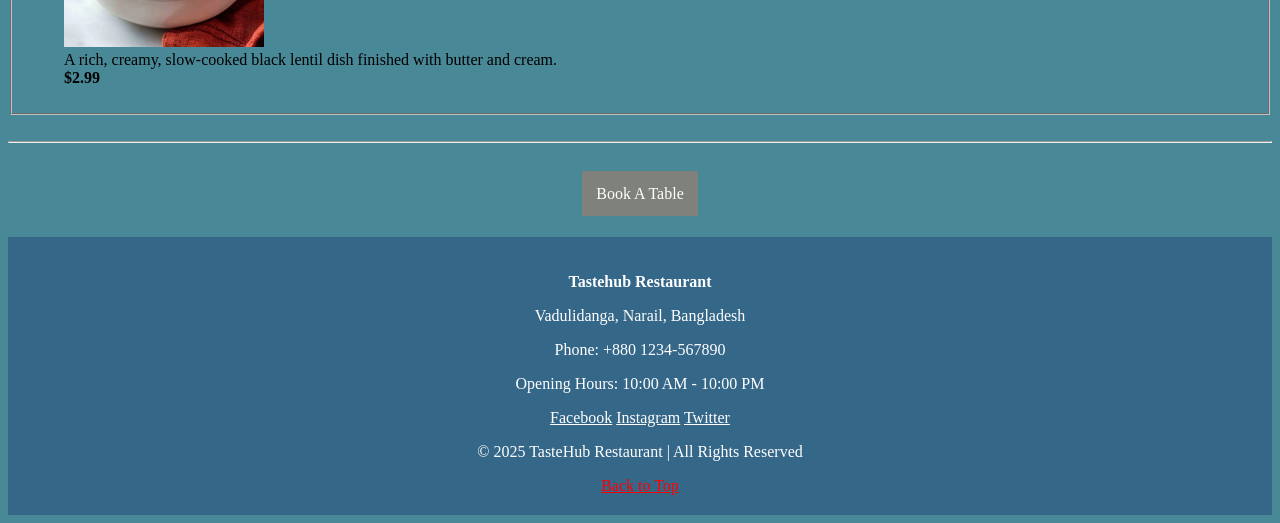
<file: HTML/Task4 Restaurant Menu Page/menu.html>
<!DOCTYPE html>
<html>
    <head>
        <title>Tastethub Restaurant Menu</title>
        <meta charset="UTF-8">
        <meta name="author" content="Tirtho Biswas">
        <meta name="description" content="TasteHub Restaurant - Explore our mouth-watering restaurant menu with starters, main course, desserts, and drinks.">
    </head>
    <body style="background-color: rgb(73, 136, 150);">
        <header style="background-color:darkslategray; text-align: center; padding: 20px;">
            <img src="restaurant.png" alt="TasteHub Restaurant Logo" width="150">
            <h1 style="color: white;">TasteHub Restaurant</h1>
            <p style="color: white;"><strong>Delivered Fresh Every Day!</strong></p>
        <nav>
            <a href="#starters" style="color: white;">Starters</a> |
            <a href="#maincourse" style="color: white;">Main Course</a> |
            <a href="#desserts" style="color: white;">Desserts</a> |
            <a href="#drinks" style="color: white;">Drinks</a>
        </nav>
        </header>

        <main>

            <hr>

            <section id="starters">
                <h2>Starters</h2>
                <ul>
                    <li>
                        <article>
                            <strong>Vegetable Chop</strong><br>
                            <img src="veg-chop.jpg" alt="Vegetable Chop" width="200"><br>
                            A classic Bengali street-food style croquette packed with beetroot, carrots, peanuts, and spices, coated in breadcrumbs.<br>
                            <b>$1.99</b>
                        </article>
                    </li><br>
                    <li>
                        <article>
                            <strong>Paneer Tikka</strong><br>
                            <img src="paneer-tikka.jpg" alt="Paneer Tikka" width="200"><br>
                            Cubes of paneer marinated in spiced yogurt and grilled to smoky perfection.<br>
                            <b>$4.99</b>
                        </article>
                    </li>
                </ul>
                <a href="#top">Back to Top</a>
            </section>

            <hr>
            
            <section id="maincourse">
                <h2>Main Course</h2>
                <ul>
                    <li>
                        <article>
                            <strong>Chanar Dalna</strong><br>
                            <img src="chanar-dalna.webp" alt="Chanar Dalna" width="200"><br>
                            Soft, handmade cottage cheese cubes and potato chunks cooked in a light, aromatic tomato-ginger broth.<br>
                            <b>$5.99</b>
                        </article>
                    </li><br>
                    <li>
                        <article>
                            <strong>Alur Dom & Luchi</strong><br>
                            <img src="alur-dom.webp" alt="Alur Dom & Luchi" width="200"><br>
                            Deep-fried, puffed flatbreads (luchi) served with a rich, spiced potato curry (alur dom).<br>
                            <b>$7.99</b>
                        </article>
                    </li>
                </ul>
                <a href="#top">Back to Top</a>
            </section>

            <hr>

            <aside>
                <b>Today's Offer:</b> Get 20% off on all Main Course items! Use code <b>TASTE20</b> at checkout.
            </aside>

            <hr>

            <section id="desserts">
                <h2>Desserts</h2>
                <ul>
                    <li>
                        <article>
                            <strong>Rosogolla</strong><br>
                            <img src="rosogolla.jpg" alt="Rosogolla" width="200"><br>
                            Soft, spongy cheese balls soaked in light sugar syrup.<br>
                            <b>$3.99</b>
                        </article>
                    </li><br>
                    <li>
                        <article>
                            <strong>Mishti Doi</strong><br>
                            <img src="misti-doi.webp" alt="Mishti Doi" width="200"><br>
                            Traditional Bengali sweetened yogurt, creamy and rich in flavor.<br>
                            <b>$4.99</b>
                        </article>
                    </li>
                </ul>
                <a href="#top">Back to Top</a>
            </section>

            <hr>

            <section id="drinks">
                <h2>Drinks</h2>
                <ul>
                    <li>
                        <article>
                            <strong>Mosla Cha</strong><br>
                            <img src="mosla-cha.webp" alt="Mosla Cha" width="200"><br>
                            Spiced tea brewed with black tea, milk, and aromatic spices.<br>
                            <b>$2.99</b>
                        </article>
                    </li><br>
                    <li>
                        <article>
                            <strong>Mango Lassi</strong><br>
                            <img src="mango-lassi.jpg" alt="Mango Lassi" width="200"><br>
                            A refreshing yogurt-based mango smoothie, sweet and creamy.<br>
                            <b>$3.99</b>
                        </article>
                    </li>
                </ul>
                <a href="#top">Back to Top</a>
            </section>

            <hr><br>

            <section>
                <fieldset>
                    <legend><strong>Chef's Specials</strong></legend>
                        <ul>
                            <li>
                                <article>
                                    <strong>Shukto</strong><br>
                                    <img src="shukto.jpg" alt="Shukto" width="200"><br>
                                    A traditional, comforting Bengali mixed-vegetable stew with a distinct bittersweet flavor from bitter gourd and mustard paste.<br>
                                    <b>$3.99</b>
                                </article>
                            </li>
                            <li>
                                <article>
                                    <strong>Dal Makhani</strong><br>
                                    <img src="dal.jpg" alt="Dal Makhani" width="200"><br>
                                    A rich, creamy, slow-cooked black lentil dish finished with butter and cream.<br>
                                    <b>$2.99</b>
                                </article>
                            </li>
                        </ul>
                </fieldset>
            </section><br>

            <hr><br>

            <p style="text-align: center;">                
                <a href="#" style="background-color: #7f817b; color: white; padding: 14px; text-decoration: none;">Book A Table</a>
            </p><br>

            <footer style="background-color: #356789; color: white; padding: 20px; text-align: center;">
                <p><b>Tastehub Restaurant</b></p>
                <p>Vadulidanga, Narail, Bangladesh</p>
                <p>Phone: +880 1234-567890</p>
                <p>Opening Hours: 10:00 AM - 10:00 PM</p>
                <p>
                    <a href="#" style="color: white; text-decoration: underline;">Facebook</a>
                    <a href="#" style="color: white; text-decoration: underline;">Instagram</a>
                    <a href="#" style="color: white; text-decoration: underline;">Twitter</a>
                </p>
                <p>&copy; 2025 TasteHub Restaurant | All Rights Reserved</p>
                <a href="#top" style="color: rgb(255, 0, 0); text-decoration: underline;">Back to Top</a>
            </footer>
        </main>
    </body>
</html>
</file>
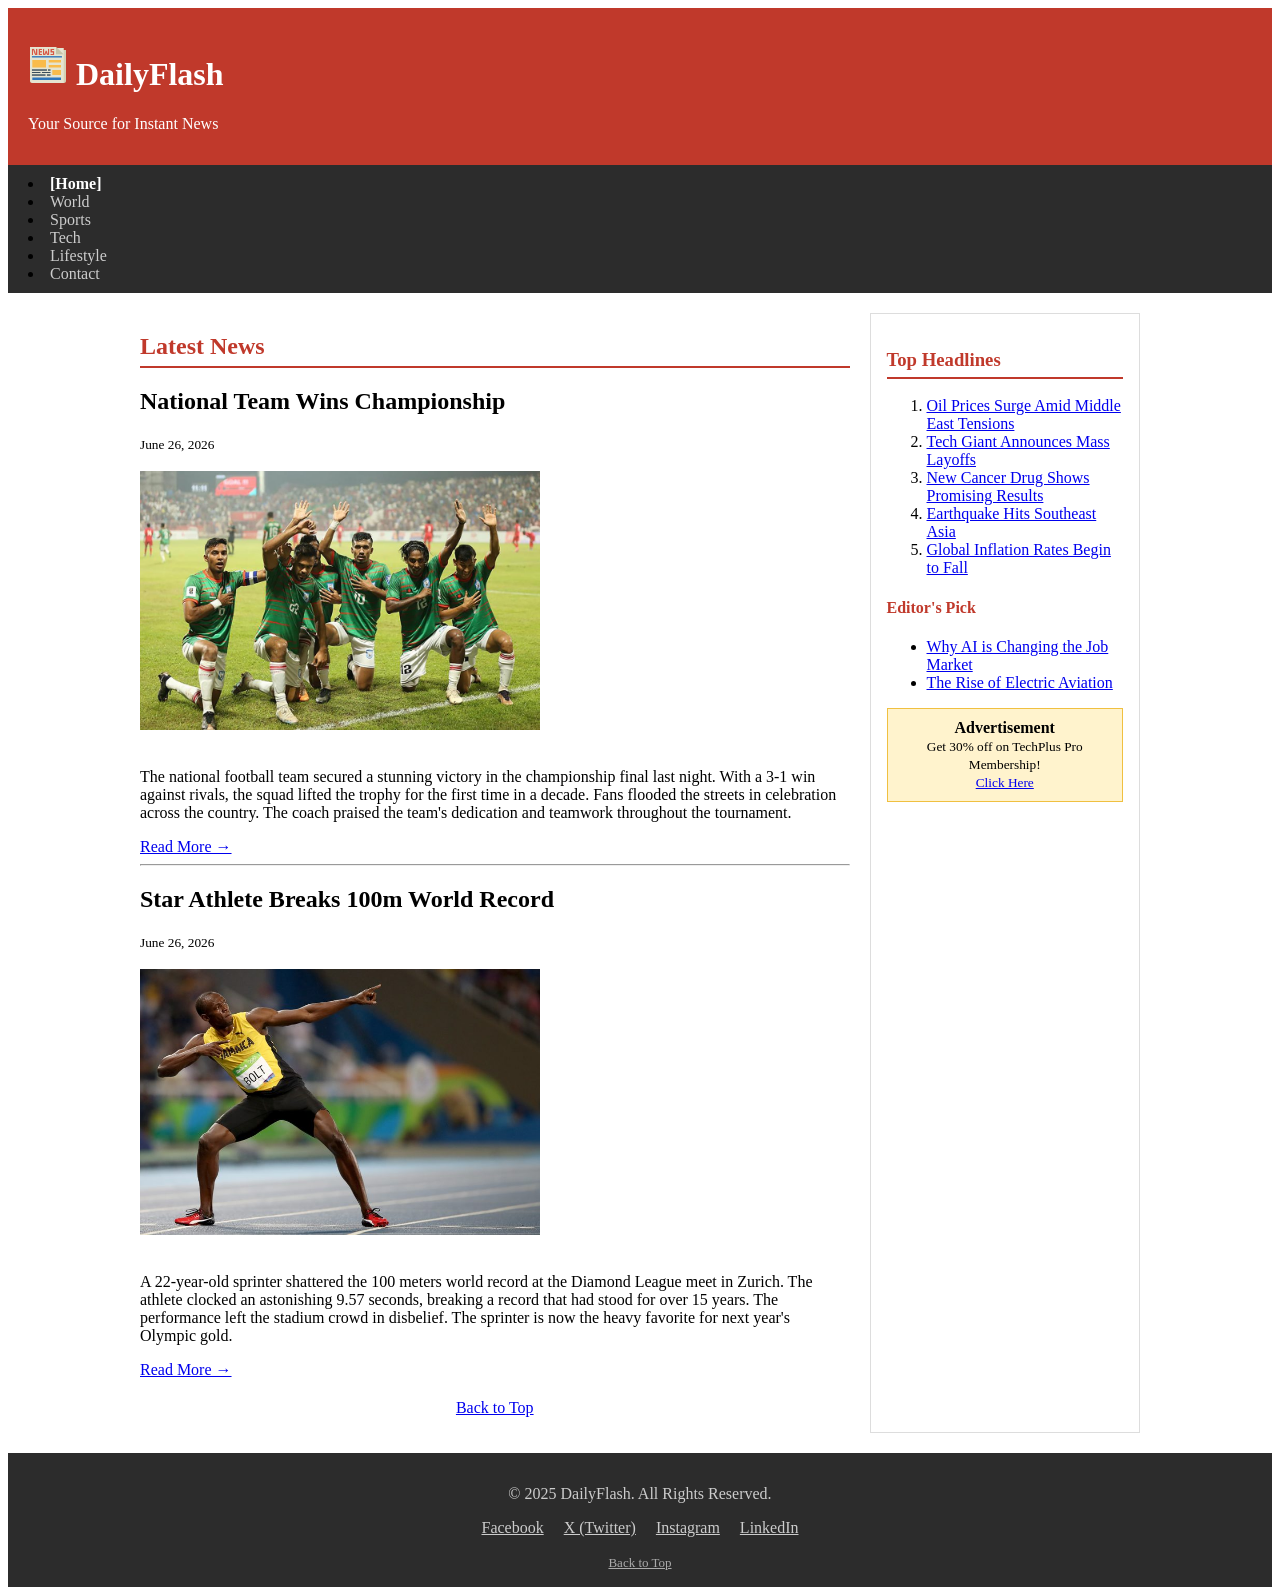
<file: HTML/Task5 News Website/sports.html>
<!DOCTYPE html>
<html>
    <head>
        <meta charset="UTF-8">
        <meta name="viewport" content="width=device-width, initial-scale=1.0">
        <meta name="author" content="Tirtho Biswas">
        <meta name="description" content="DailyFlash - World News. Breaking international stories from around the globe.">
        <title>DailyFlash | World</title>
    </head>

    <body>
        <header style="background-color: #c0392b; color: white; padding: 16px 20px;">
            <h1><img src="newspaper.png" alt="DailyFlash logo" width="40"> DailyFlash</h1>
            <p>Your Source for Instant News</p>
        </header>

        <nav style="background-color: #2c2c2c; padding: 10px 20px;">
        <ul">
            <li><a href="index.html" style="color: white; text-decoration: none;"><b>[Home]</b></a></li>
            <li><a href="world.html" style="color: #ccc; text-decoration: none;">World</a></li>
            <li><a href="sports.html" style="color: #ccc; text-decoration: none;">Sports</a></li>
            <li><a href="#" style="color: #ccc; text-decoration: none;">Tech</a></li>
            <li><a href="#" style="color: #ccc; text-decoration: none;">Lifestyle</a></li>
            <li><a href="#" style="color: #ccc; text-decoration: none;">Contact</a></li>
        </ul>
        </nav>

        <div style="display: flex; gap: 20px; max-width: 1000px; margin: 20px auto; padding: 0 20px;">
        <main style="flex: 3;">

            <section>
                <h2 style="color: #c0392b; border-bottom: 2px solid #c0392b; padding-bottom: 6px;">Latest News</h2>

                <article>
                    <h2>National Team Wins Championship</h2>
                    <small><time datetime="2026-06-26">June 26, 2026</time></small><br><br>
                    <img src="champion.jpg" alt="Championship" width="400"><br><br>
                    <p>The national football team secured a stunning victory in the championship final last night. With a 3-1 win against rivals, the squad lifted the trophy for the first time in a decade. Fans flooded the streets in celebration across the country. The coach praised the team's dedication and teamwork throughout the tournament.</p>
                    <a href="sports.html">Read More &rarr;</a>
                </article>

                <hr>

                <article>
                    <h2>Star Athlete Breaks 100m World Record</h2>
                    <small><time datetime="2026-06-26">June 26, 2026</time></small><br><br>
                    <img src="dab.jpg" alt="World Record" width="400"><br><br>
                    <p>A 22-year-old sprinter shattered the 100 meters world record at the Diamond League meet in Zurich. The athlete clocked an astonishing 9.57 seconds, breaking a record that had stood for over 15 years. The performance left the stadium crowd in disbelief. The sprinter is now the heavy favorite for next year's Olympic gold.</p>
                    <a href="#">Read More &rarr;</a>
                </article>

            </section>

            <p style="text-align: center; margin-top: 20px;"><a href="#top">Back to Top</a></p>

        </main>

        <aside style="flex: 1; background-color: white; padding: 16px; border: 1px solid #ddd;">

            <h3 style="color: #c0392b; border-bottom: 2px solid #c0392b; padding-bottom: 6px;">Top Headlines</h3>
            <ol>
                <li><a href="#">Oil Prices Surge Amid Middle East Tensions</a></li>
                <li><a href="#">Tech Giant Announces Mass Layoffs</a></li>
                <li><a href="#">New Cancer Drug Shows Promising Results</a></li>
                <li><a href="#">Earthquake Hits Southeast Asia</a></li>
                <li><a href="#">Global Inflation Rates Begin to Fall</a></li>
            </ol>

            <h4 style="color: #c0392b;">Editor's Pick</h4>
            <ul>
                <li><a href="#">Why AI is Changing the Job Market</a></li>
                <li><a href="#">The Rise of Electric Aviation</a></li>
            </ul>

                <div style="background-color: #fff3cd; border: 1px solid #f0c040; padding: 10px; margin-top: 14px; text-align: center;">
                    <b>Advertisement</b><br>
                    <small>Get 30% off on TechPlus Pro Membership!<br><a href="#">Click Here</a></small>
                </div>

            </aside>
        </div>
        <footer style="background-color: #2c2c2c; color: #ccc; padding: 16px; text-align: center; margin-top: 20px;">
        <p>&copy; 2025 DailyFlash. All Rights Reserved.</p>
        <p>
            <a href="#" style="color: #ccc; margin: 0 8px;">Facebook</a>
            <a href="#" style="color: #ccc; margin: 0 8px;">X (Twitter)</a>
            <a href="#" style="color: #ccc; margin: 0 8px;">Instagram</a>
            <a href="#" style="color: #ccc; margin: 0 8px;">LinkedIn</a>
        </p>
        <a href="#top" style="color: #aaa; font-size: 13px;">Back to Top</a>
    </footer>
    </body>
</html>
</file>
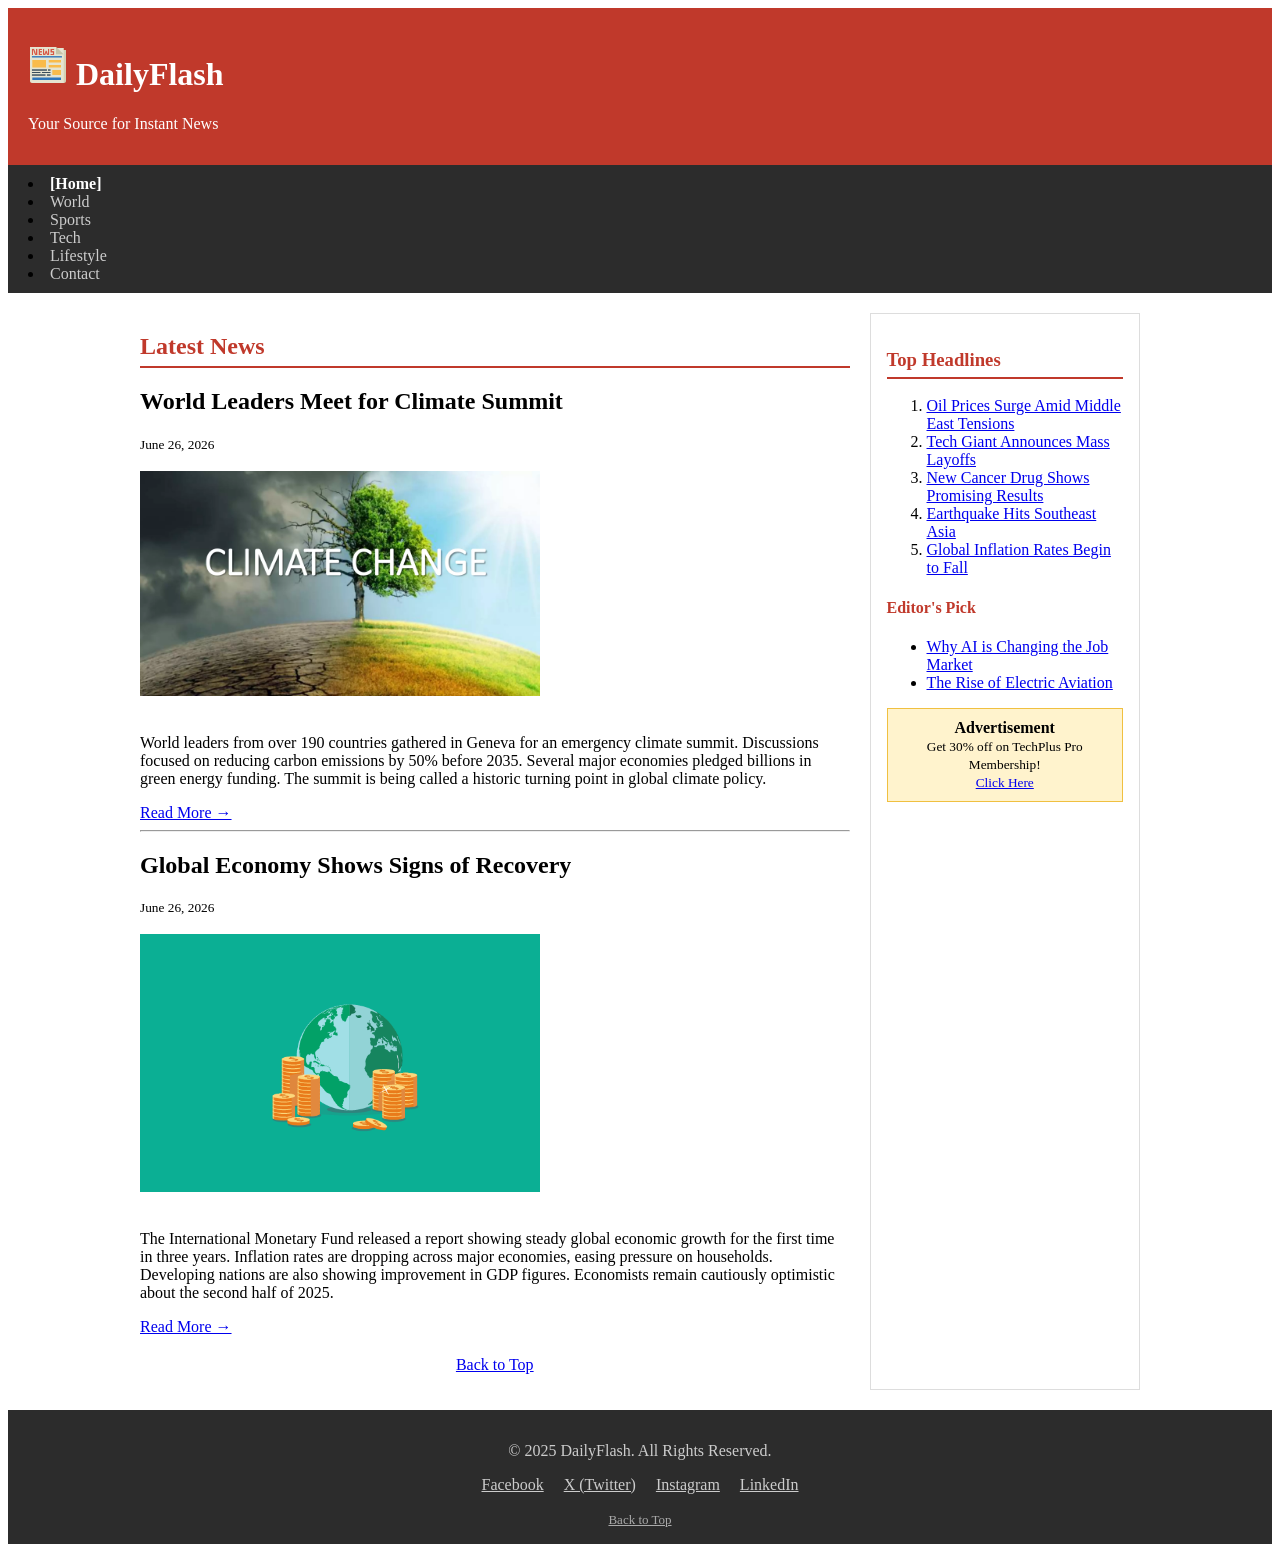
<file: HTML/Task5 News Website/world.html>
<!DOCTYPE html>
<html>
    <head>
        <meta charset="UTF-8">
        <meta name="viewport" content="width=device-width, initial-scale=1.0">
        <meta name="author" content="Tirtho Biswas">
        <meta name="description" content="DailyFlash - World News. Breaking international stories from around the globe.">
        <title>DailyFlash | World</title>
    </head>

    <body>
        <header style="background-color: #c0392b; color: white; padding: 16px 20px;">
            <h1><img src="newspaper.png" alt="DailyFlash logo" width="40"> DailyFlash</h1>
            <p>Your Source for Instant News</p>
        </header>

        <nav style="background-color: #2c2c2c; padding: 10px 20px;">
        <ul">
            <li><a href="index.html" style="color: white; text-decoration: none;"><b>[Home]</b></a></li>
            <li><a href="world.html" style="color: #ccc; text-decoration: none;">World</a></li>
            <li><a href="sports.html" style="color: #ccc; text-decoration: none;">Sports</a></li>
            <li><a href="#" style="color: #ccc; text-decoration: none;">Tech</a></li>
            <li><a href="#" style="color: #ccc; text-decoration: none;">Lifestyle</a></li>
            <li><a href="#" style="color: #ccc; text-decoration: none;">Contact</a></li>
        </ul>
        </nav>

        <div style="display: flex; gap: 20px; max-width: 1000px; margin: 20px auto; padding: 0 20px;">
        <main style="flex: 3;">

            <section>
                <h2 style="color: #c0392b; border-bottom: 2px solid #c0392b; padding-bottom: 6px;">Latest News</h2>

                <article>
                    <h2>World Leaders Meet for Climate Summit</h2>
                    <small><time datetime="2026-06-26">June 26, 2026</time></small><br><br>
                    <img src="Climate-change.webp" alt="Climate Summit" width="400"><br><br>
                    <p>World leaders from over 190 countries gathered in Geneva for an emergency climate summit. Discussions focused on reducing carbon emissions by 50% before 2035. Several major economies pledged billions in green energy funding. The summit is being called a historic turning point in global climate policy.</p>
                    <a href="#">Read More &rarr;</a>
                </article>

                <hr>

                <article>
                    <h2>Global Economy Shows Signs of Recovery</h2>
                    <small><time datetime="2026-06-26">June 26, 2026</time></small><br><br>
                    <img src="economy.png" alt="Economy" width="400"><br><br>
                    <p>The International Monetary Fund released a report showing steady global economic growth for the first time in three years. Inflation rates are dropping across major economies, easing pressure on households. Developing nations are also showing improvement in GDP figures. Economists remain cautiously optimistic about the second half of 2025.</p>
                    <a href="#">Read More &rarr;</a>
                </article>

            </section>

            <p style="text-align: center; margin-top: 20px;"><a href="#top">Back to Top</a></p>

        </main>

        <aside style="flex: 1; background-color: white; padding: 16px; border: 1px solid #ddd;">

            <h3 style="color: #c0392b; border-bottom: 2px solid #c0392b; padding-bottom: 6px;">Top Headlines</h3>
            <ol>
                <li><a href="#">Oil Prices Surge Amid Middle East Tensions</a></li>
                <li><a href="#">Tech Giant Announces Mass Layoffs</a></li>
                <li><a href="#">New Cancer Drug Shows Promising Results</a></li>
                <li><a href="#">Earthquake Hits Southeast Asia</a></li>
                <li><a href="#">Global Inflation Rates Begin to Fall</a></li>
            </ol>

            <h4 style="color: #c0392b;">Editor's Pick</h4>
            <ul>
                <li><a href="#">Why AI is Changing the Job Market</a></li>
                <li><a href="#">The Rise of Electric Aviation</a></li>
            </ul>

                <div style="background-color: #fff3cd; border: 1px solid #f0c040; padding: 10px; margin-top: 14px; text-align: center;">
                    <b>Advertisement</b><br>
                    <small>Get 30% off on TechPlus Pro Membership!<br><a href="#">Click Here</a></small>
                </div>

            </aside>
        </div>
        <footer style="background-color: #2c2c2c; color: #ccc; padding: 16px; text-align: center; margin-top: 20px;">
        <p>&copy; 2025 DailyFlash. All Rights Reserved.</p>
        <p>
            <a href="#" style="color: #ccc; margin: 0 8px;">Facebook</a>
            <a href="#" style="color: #ccc; margin: 0 8px;">X (Twitter)</a>
            <a href="#" style="color: #ccc; margin: 0 8px;">Instagram</a>
            <a href="#" style="color: #ccc; margin: 0 8px;">LinkedIn</a>
        </p>
        <a href="#top" style="color: #aaa; font-size: 13px;">Back to Top</a>
    </footer>
    </body>
</html>
</file>
<file: CSS/Task06 Profile Card with Positioned Elements/style.css>
*{
    margin: 0;
    padding: 0;
    box-sizing: border-box;
}
body{
    background-color: #f0f4f8;
    display: flex;
    justify-content: center;
    align-items: center;
    min-height: 100vh;
}
.user-card{
    position: relative;
    background-color: #fff;
    border: 1px solid #ddd;
    border-radius: 12px;
    padding: 30px 24px 24px;
    width: 240px;
    text-align: center;
    border-bottom: 4px solid #1a1a2e;
}
.badge{
    position:absolute;
    top: 12px;
    right:12px;
    background-color: #109804;
    color: white;
    font-size: 0.72em;
    padding: 3px 10px;
    border-radius: 20px;
}
.user-card img{
    width: 90px;
    height: 90px;
    border-radius: 50%;
    border: 2px solid #1a1a2e;
    object-fit: cover;
    margin-bottom: 14px;
}
.user-card h2{
    font-size: 1.2em;
    color: #1a1a2e;
    margin-bottom: 8px;
}
.user-card p{
    font-size: 0.88em;
    color: #666;
    line-height: 1.5em;
}
</file>
<file: CSS/Task01 Styled Student Profile Page/style.css>
*{
    margin: 0;
    padding: 0;
}

body{
    
    font-family: Arial;
    font-size: 16px;
    background-color: #f0f4f8;
    color: #333;
}

header h1{
    background-color: #1a1a2e;
    color: white;
    text-align: center;
    padding: 20px;
    margin-bottom: 30px;
}

h1 {
    font-size: 1.6em;
}

header p {
    font-size: 0.9em;
    margin-top: 6px;
    color: #ccc;
}

main {
    width: 90%;
    max-width: 600px;
    margin: 0 auto;
    margin-bottom: 30px;
}

.profile-box {
    background-color: #eaf0fb;
    border: 2px solid #1a1a2e;
    border-radius: 10px;
    padding: 30px;
    margin: 0 auto;
    text-align: center;
}

.profile-box img {
    width: 150px;
    height: 150px;
    border-radius: 50%;
    border: 3px solid #1a1a2e;
    margin-bottom: 16px;
}

.profile-box h2 {
    font-size: 1.5em;
    margin-bottom: 10px;
    color: #1a1a2e;
}

.profile-box p {
    font-size: 1em;
    margin: 6px 0;
}

.profile-box hr {
    margin: 16px 0;
    border: none;
    border-top: 1px solid #aaa;
}

.profile-box h3 {
    font-size: 1.1em;
    margin-bottom: 8px;
    color: #1a1a2e;
}

footer {
    background-color: #1a1a2e;
    color: #ccc;
    text-align: center;
    padding: 16px;
    font-size: 0.85em;
}
</file>
<file: CSS/Task05 Fixed Contact Widget/style.css>
.pageWidget {
    position: fixed;
    background-color:black;
    color:white;
    bottom: 24px;
    right: 24px;
    padding: 0 10px;
    border: 5px solid rgb(182, 0, 0);
    z-index: 999;
}
.pageWidget:hover {
    background-color: rgb(255, 255, 255);
    color: black;
}
</file>
<file: CSS/Task07 Sticky Header Page/style.css>
*{
    margin: 0;
    padding: 0;
    box-sizing: border-box;
}
body{
    background-color: #f4f4f4;
    color: #333;
}
header{
    position: sticky;
    top: 0;
    background-color: #1a1a2e;
    color:white;
    padding: 14px 24px;
    border-bottom: 3px solid #e94560;
    z-index: 1000;
    display: flex;
    justify-content: space-between;
    align-items: center;
}
header h1{
    font-size: 1.3em;
}
header nav a{
    color: white;
    text-decoration: none;
    margin-left: 18px;
    font-size: 0.95em;
}
header nav a:hover{
    color: white;
}
main{
    max-width: 700px;
    margin: 30px auto;
    padding: 0 20px;
}
main p {
    line-height: 1.8em;
    margin-bottom: 20px;
    color: #444;
}
main h3 {
    color: #e74c3c;
    margin: 24px 0 8px 0;
    font-size: 1.1em;
}
hr {
    border: none;
    border-top: 1px solid #ccc;
    margin: 24px 0;
}
</file>
